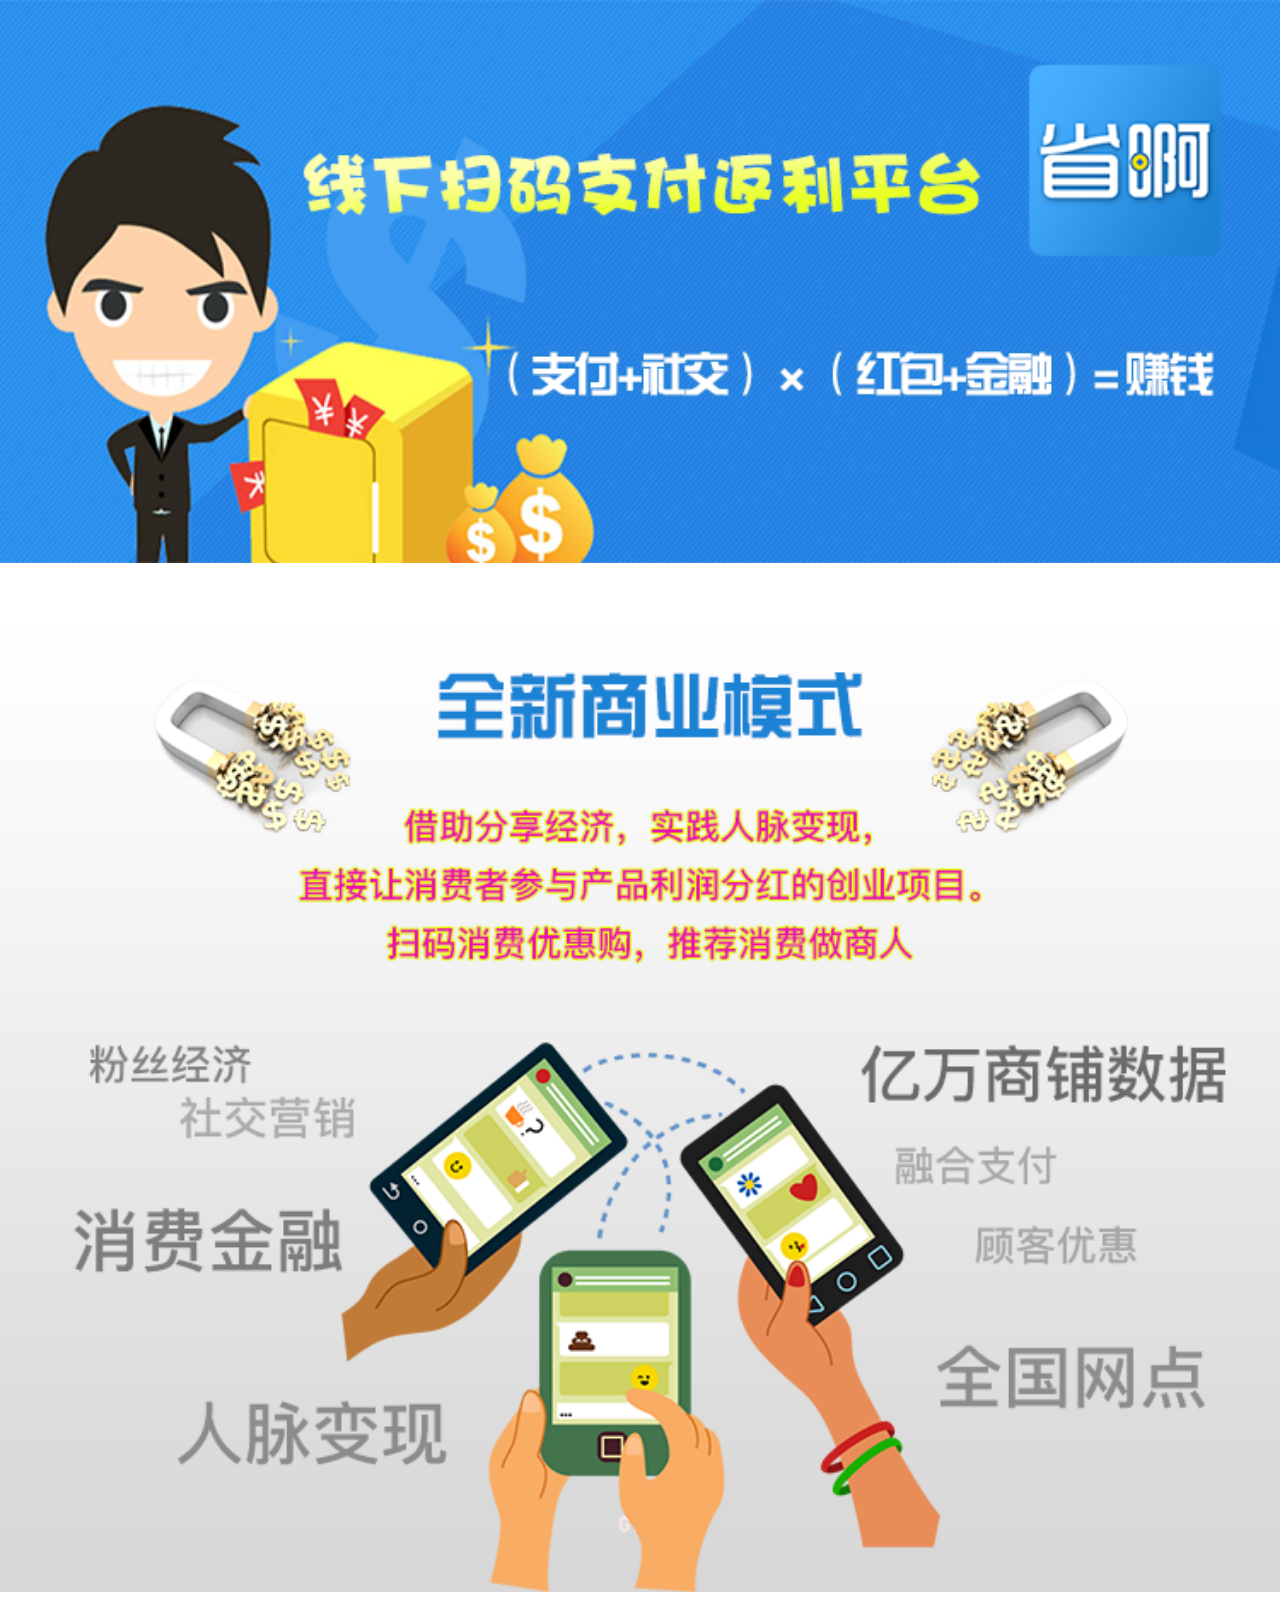
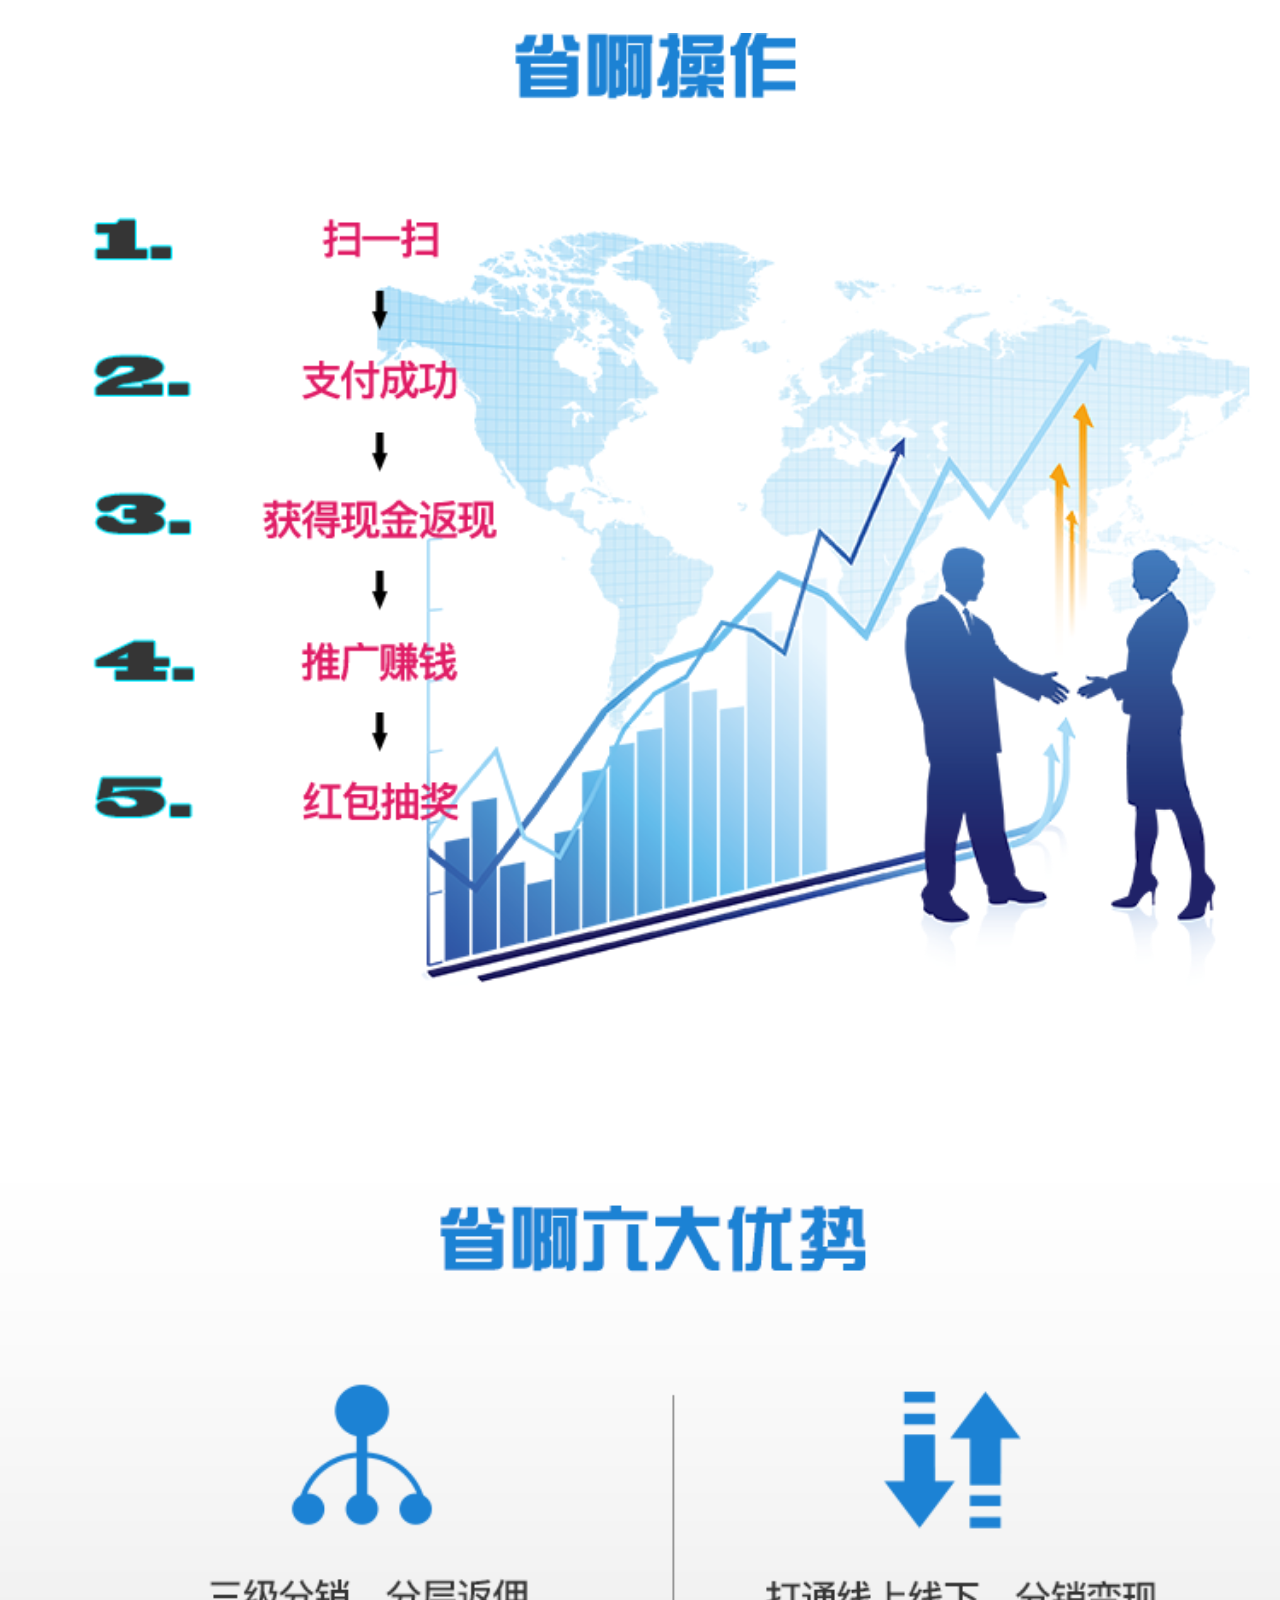
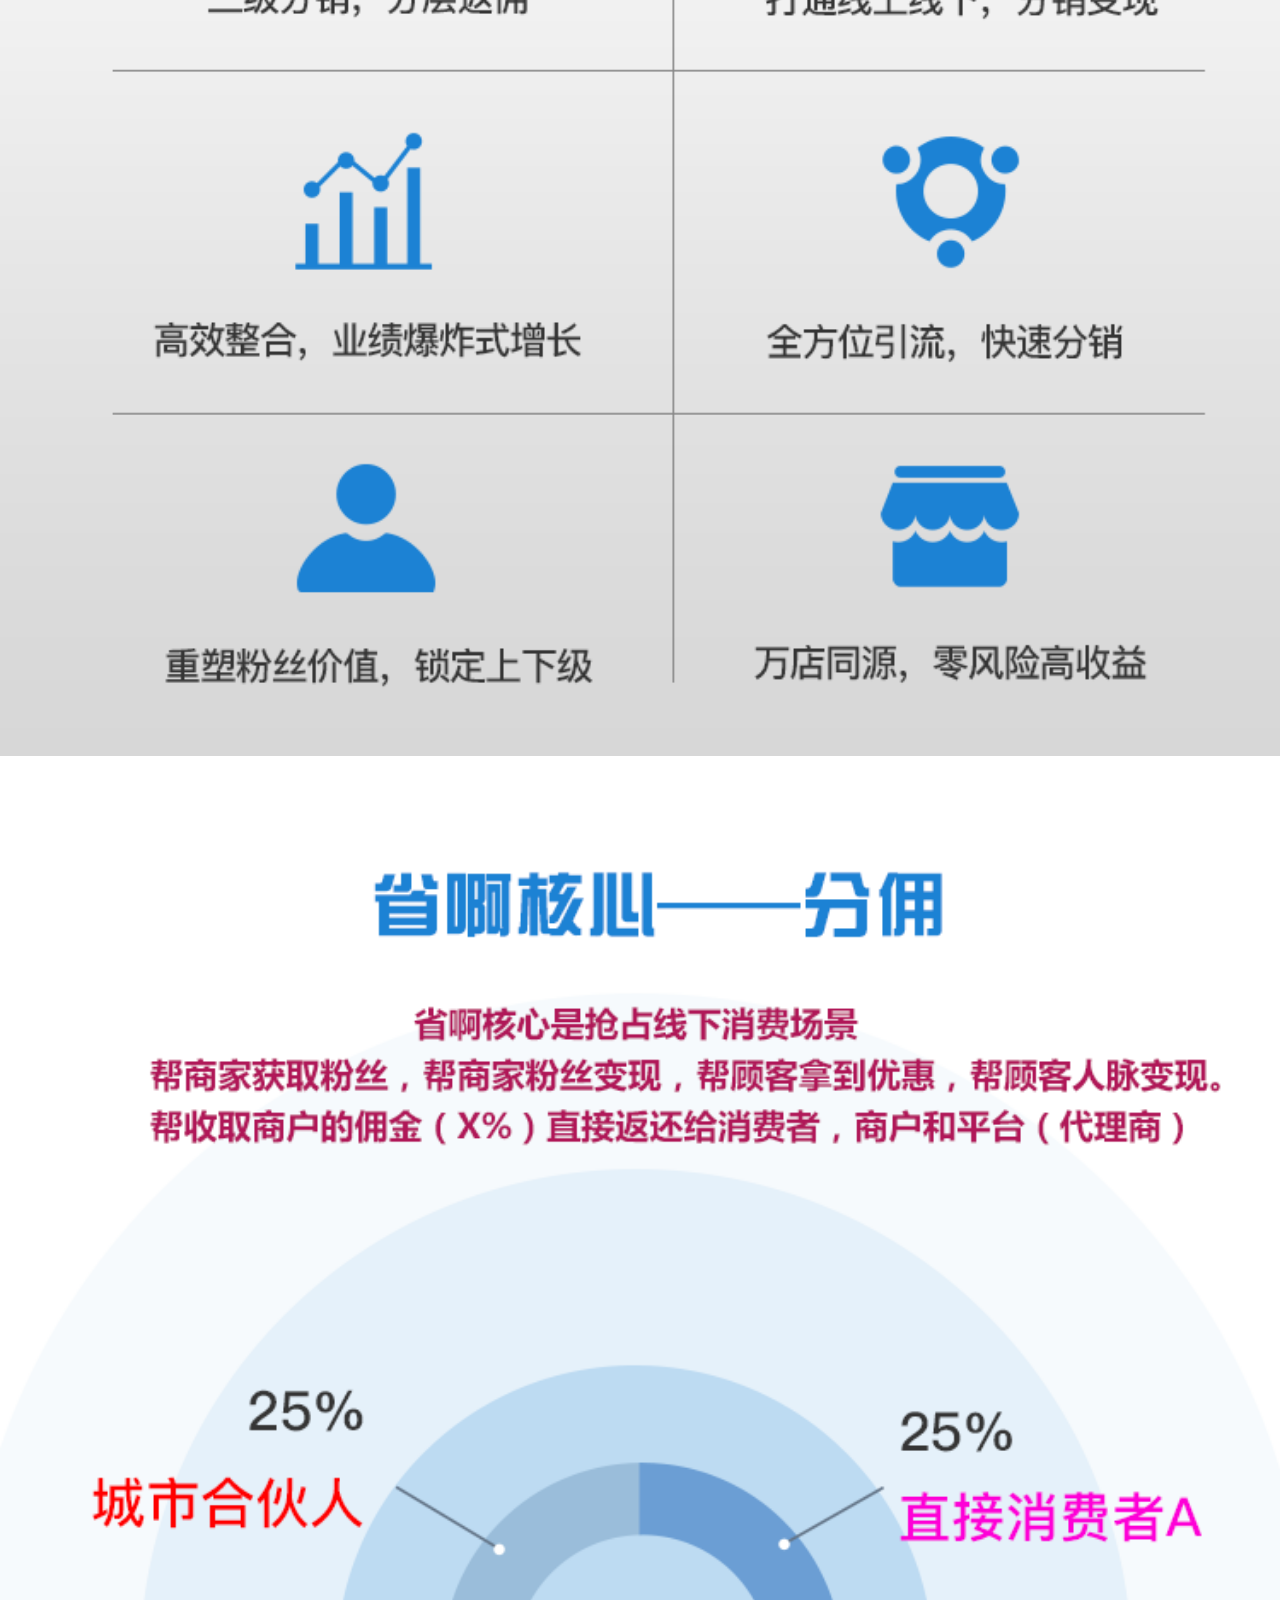
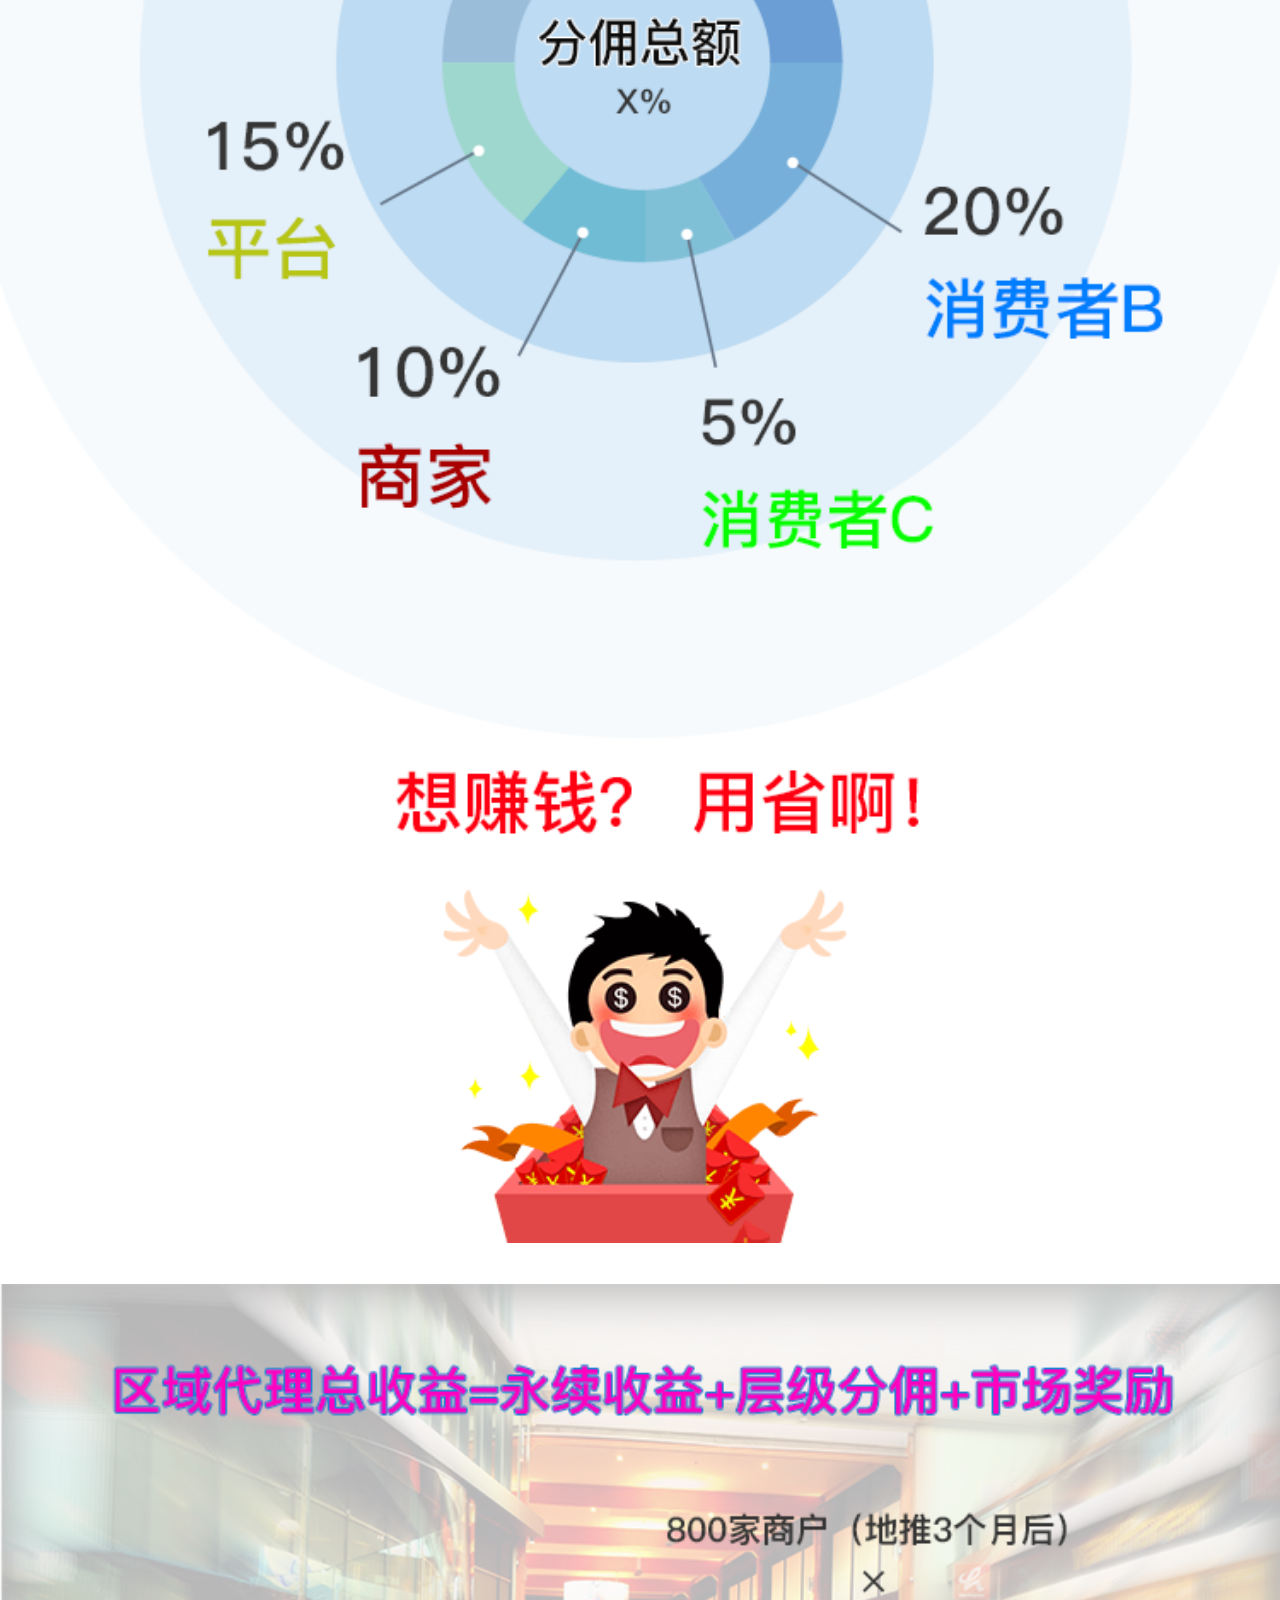
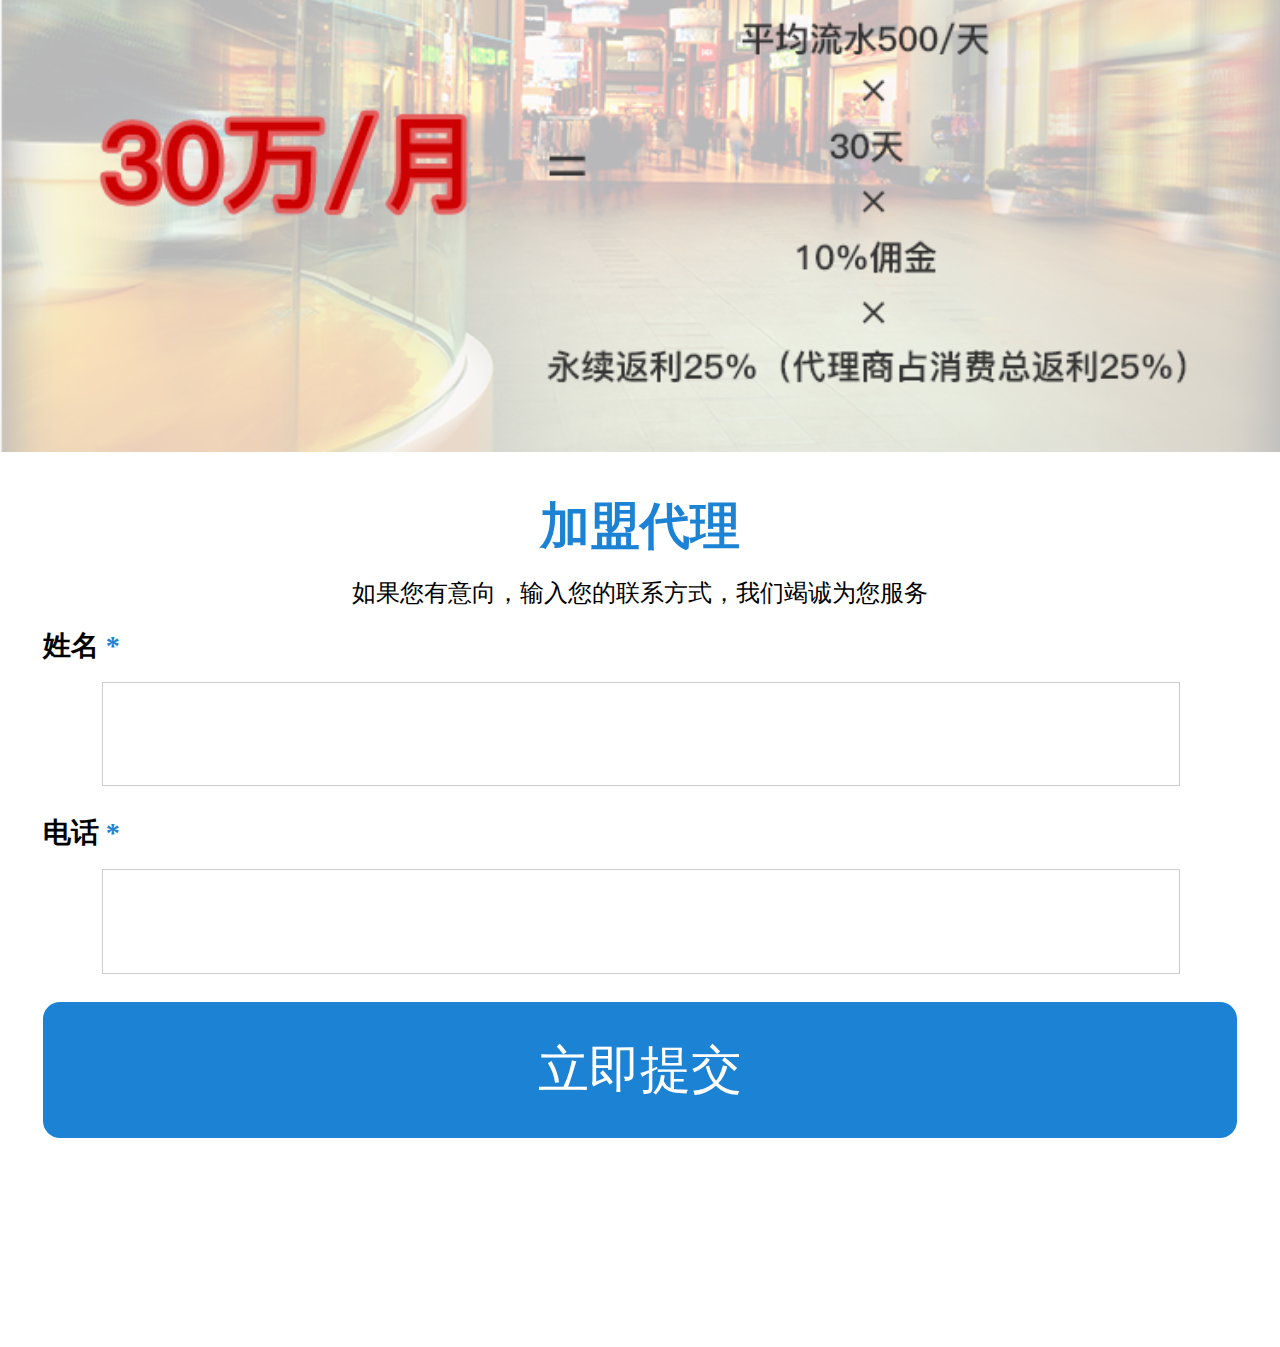
<file: bm/index.html>
<!DOCTYPE html>
<html>
	<head>
		<meta charset="UTF-8">
		<title>加盟省啊，别人消费，你赚钱！</title>
	</head>
	<link rel="stylesheet" href="index.css" />
	<script src="function.js"></script>
	<script src="jquery.min.js"></script>
	<script type="text/javascript">
    	$(function(){
		    var clienW=document.documentElement.clientWidth;
		    var originW=750;//设计尺寸
		    var bili=clienW/originW*100+"px";
		    document.querySelector("html").style.fontSize=bili;
		})
    </script>
    <style>
    	.bigbox{
    		height: auto;
    		width: 100%;
    	}
    	.imgbox{
    		height: auto;
    		width: 100%;
    	}
    	.imgbox img{
    		width: 100%;
    	}
    	.jia{
    		width: 100%;
		    height: 5rem;
		    /*background: pink;*/
    	}
    	.jia h1{
    		width: 100%;
		    color: #1c82d4;
		    text-align: center;
		    font-size: 50px;
    	}
    	.jia p{
		    width: 100%;
		    text-align: center;
		    font-size: 24px;
		    margin-top: 0.1rem;
    	}
    	.inputbox{
    		width: 7rem;
		    margin: 0 auto;
		    /*background: red;*/
		    height: 1rem;
		    margin-top: 0.1rem;
    	}
    	.inputbox h2{
    		font-size: 28px;
    	}
    	.inputbox h2 span{
    		color: #1C82D4;
    	}
    	.inputbox input{
    		float: left;
		    width: 90%;
		    height: 0.6rem;
		    border: 1px solid #ccc;
		    font-size: 25px;
		    margin: 0 auto;
		    margin-top: 0.1rem;
		    margin-left: 0.35rem;
    	}
    	input:focus{
    		outline: none;
    	}
    	.btnbox{
    		width: 7rem;
		    margin: 0 auto;
		    height: 0.8rem;
		    background: #1C82D4;
		    color: #fff;
		    text-align: center;
		    line-height: 0.8rem;
		    font-size: 0.3rem;
		    border-radius: 0.1rem;
		    margin-top: 0.1rem;
    	}
       p span{
	       	color: red;
		    margin-left: 0.1rem;
		    margin-right: 0.1rem;
       }
    </style>
	<body>
		<div class="bigbox">
			<div class="imgbox">
				<img src="1.png" alt="" />
			</div>
			<div class="imgbox">
				<img src="2.png" alt="" />
			</div>
			<div class="imgbox">
				<img src="3.png" alt="" />
			</div>
			<div class="imgbox">
				<img src="4.png" alt="" />
			</div>
			<div class="imgbox">
				<img src="5.png" alt="" />
			</div>
			<div class="jia">
				<h1>加盟代理</h1>
				<p>如果您有意向，输入您的联系方式，我们竭诚为您服务</p>
				<div class="inputbox">
					<h2>姓名 <span>*</span></h2>
					<input id="realname" type="text" value=""/>
				</div>
				<div class="inputbox">
					<h2>电话 <span>*</span></h2>
					<input id="mobile" type="text" value=""/>
				</div>
				<div class="btnbox">立即提交</div>
				<!--<p>————————目前已有<span id="bmnums"></span>人报名——————————</p>-->
			</div>
		</div>
	</body>
</html>
<script>
	$(document).ready(function(){
	  $(".btnbox").click(function(){
	  	var realname = $("#realname").val();
		var mobile = $("#mobile").val();
	    $.ajax({
	        type:"post",
	        url:"http://api.51shenga.com/api/common/baoMing",
	        data:{
	        	realname:realname,
	        	mobile:mobile
	        },
	        dataType:"text",
	        success:function(data){
	            alert("报名成功，工作人员稍后主动了联系您！祝您生活愉快！");
	        },
	    });
	  });
	   
    $.post("http://api.51shenga.com/api/common/getAllBaoMingInfos",{},function(resp){
    	$("#bmnums").text(resp.object.totalElements);
    });
	  
	});
	  
</script>
</file>
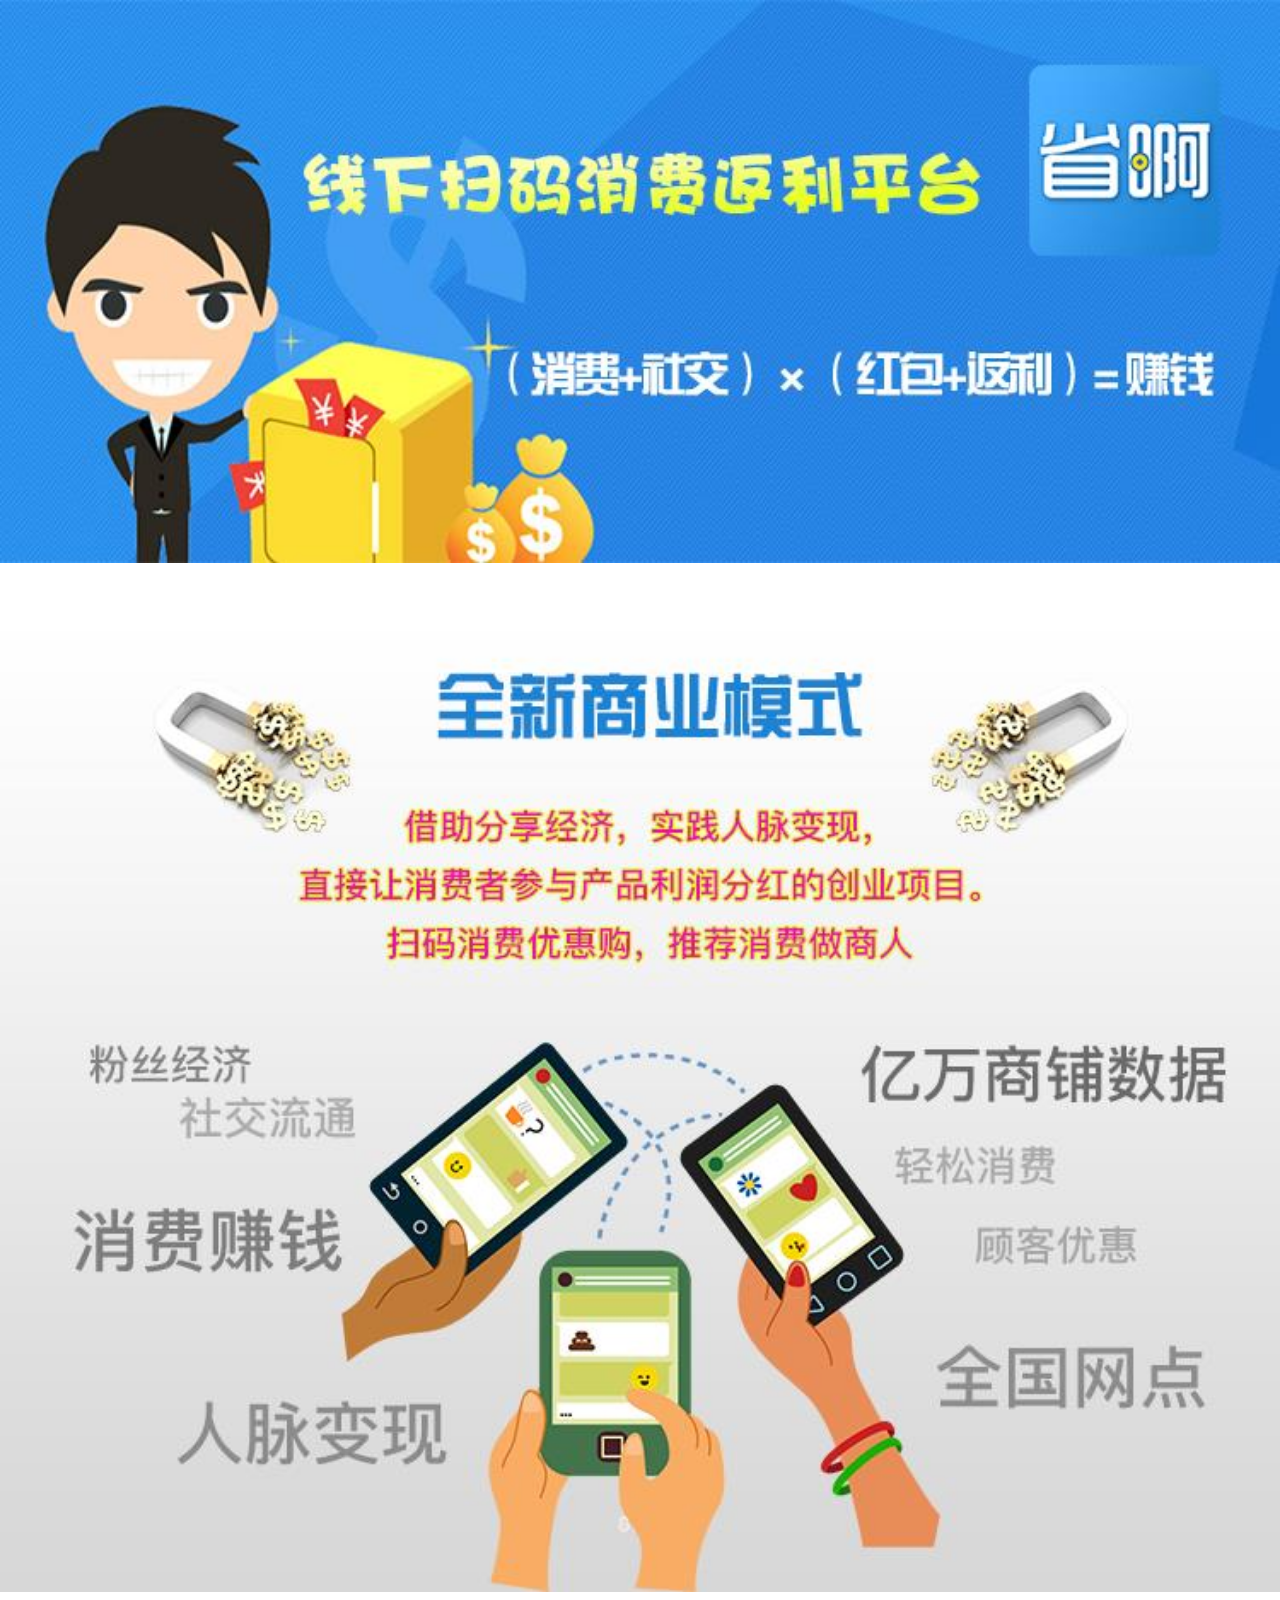
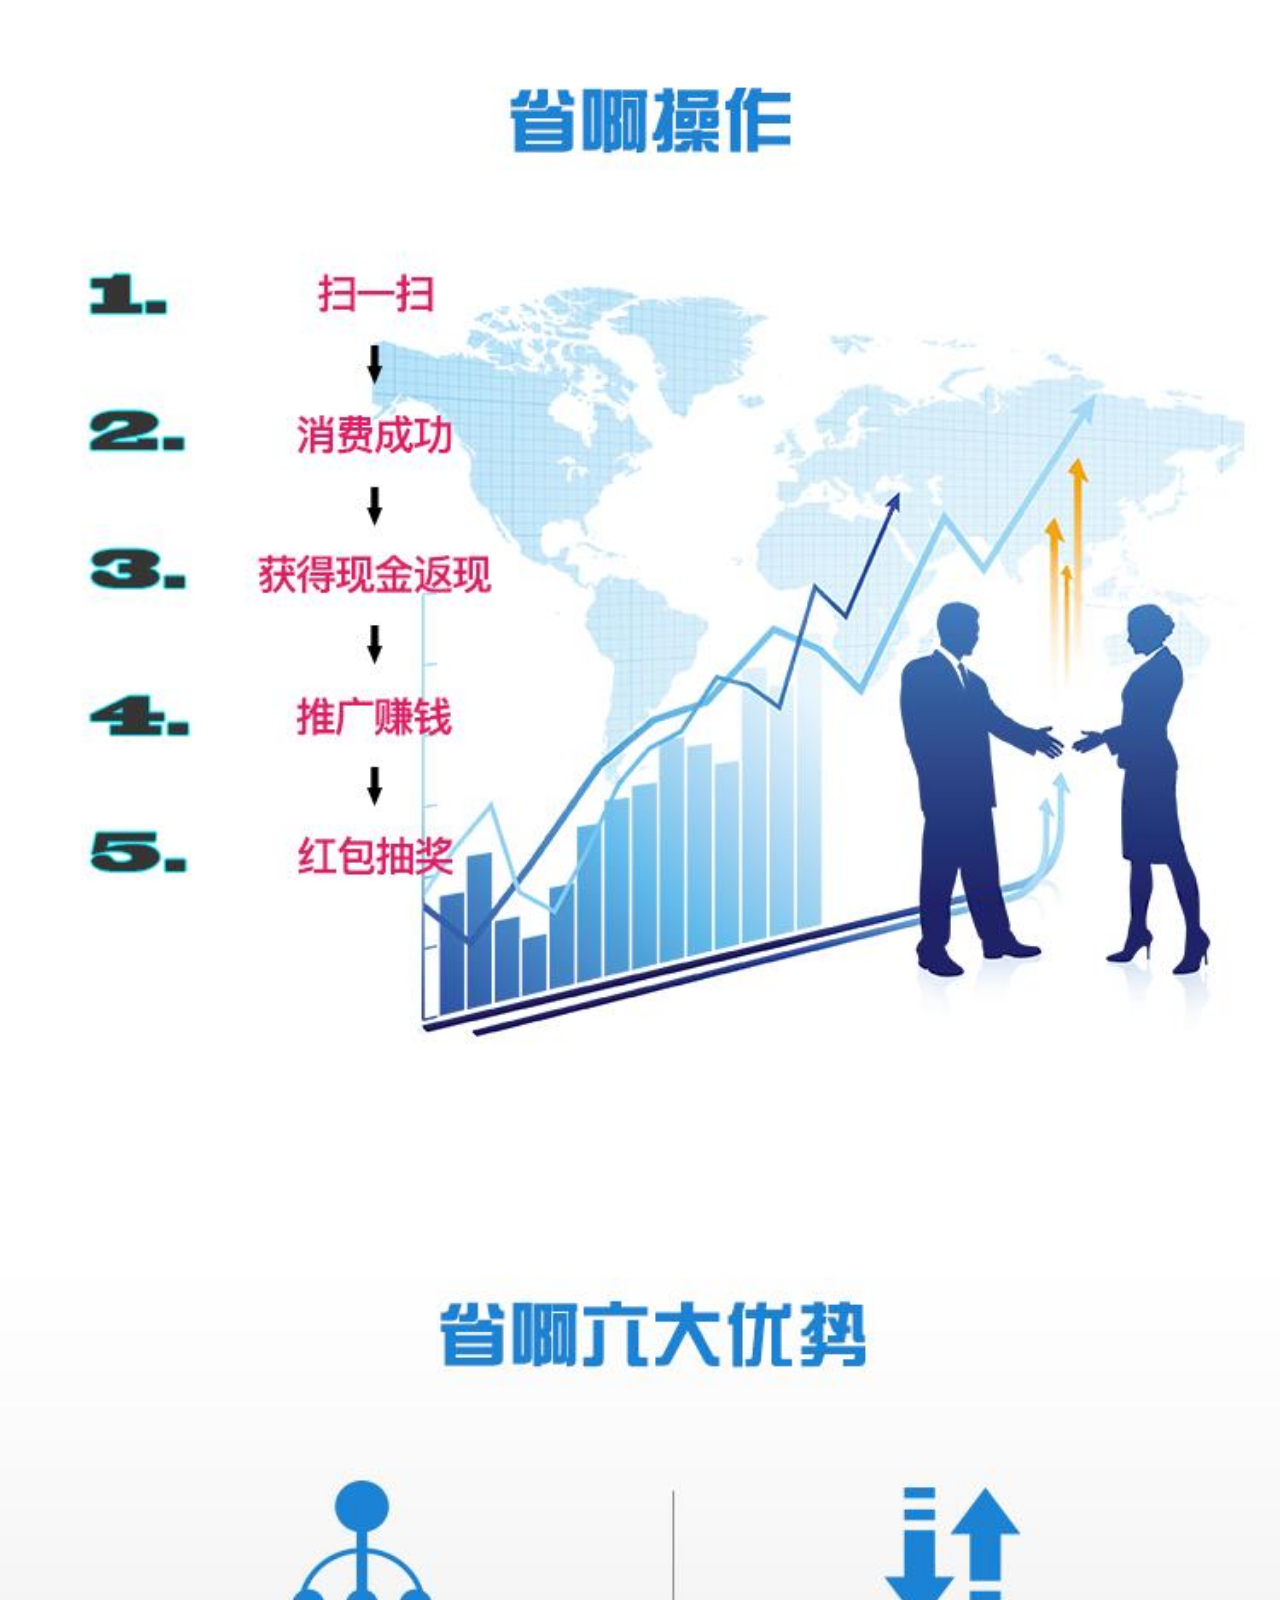
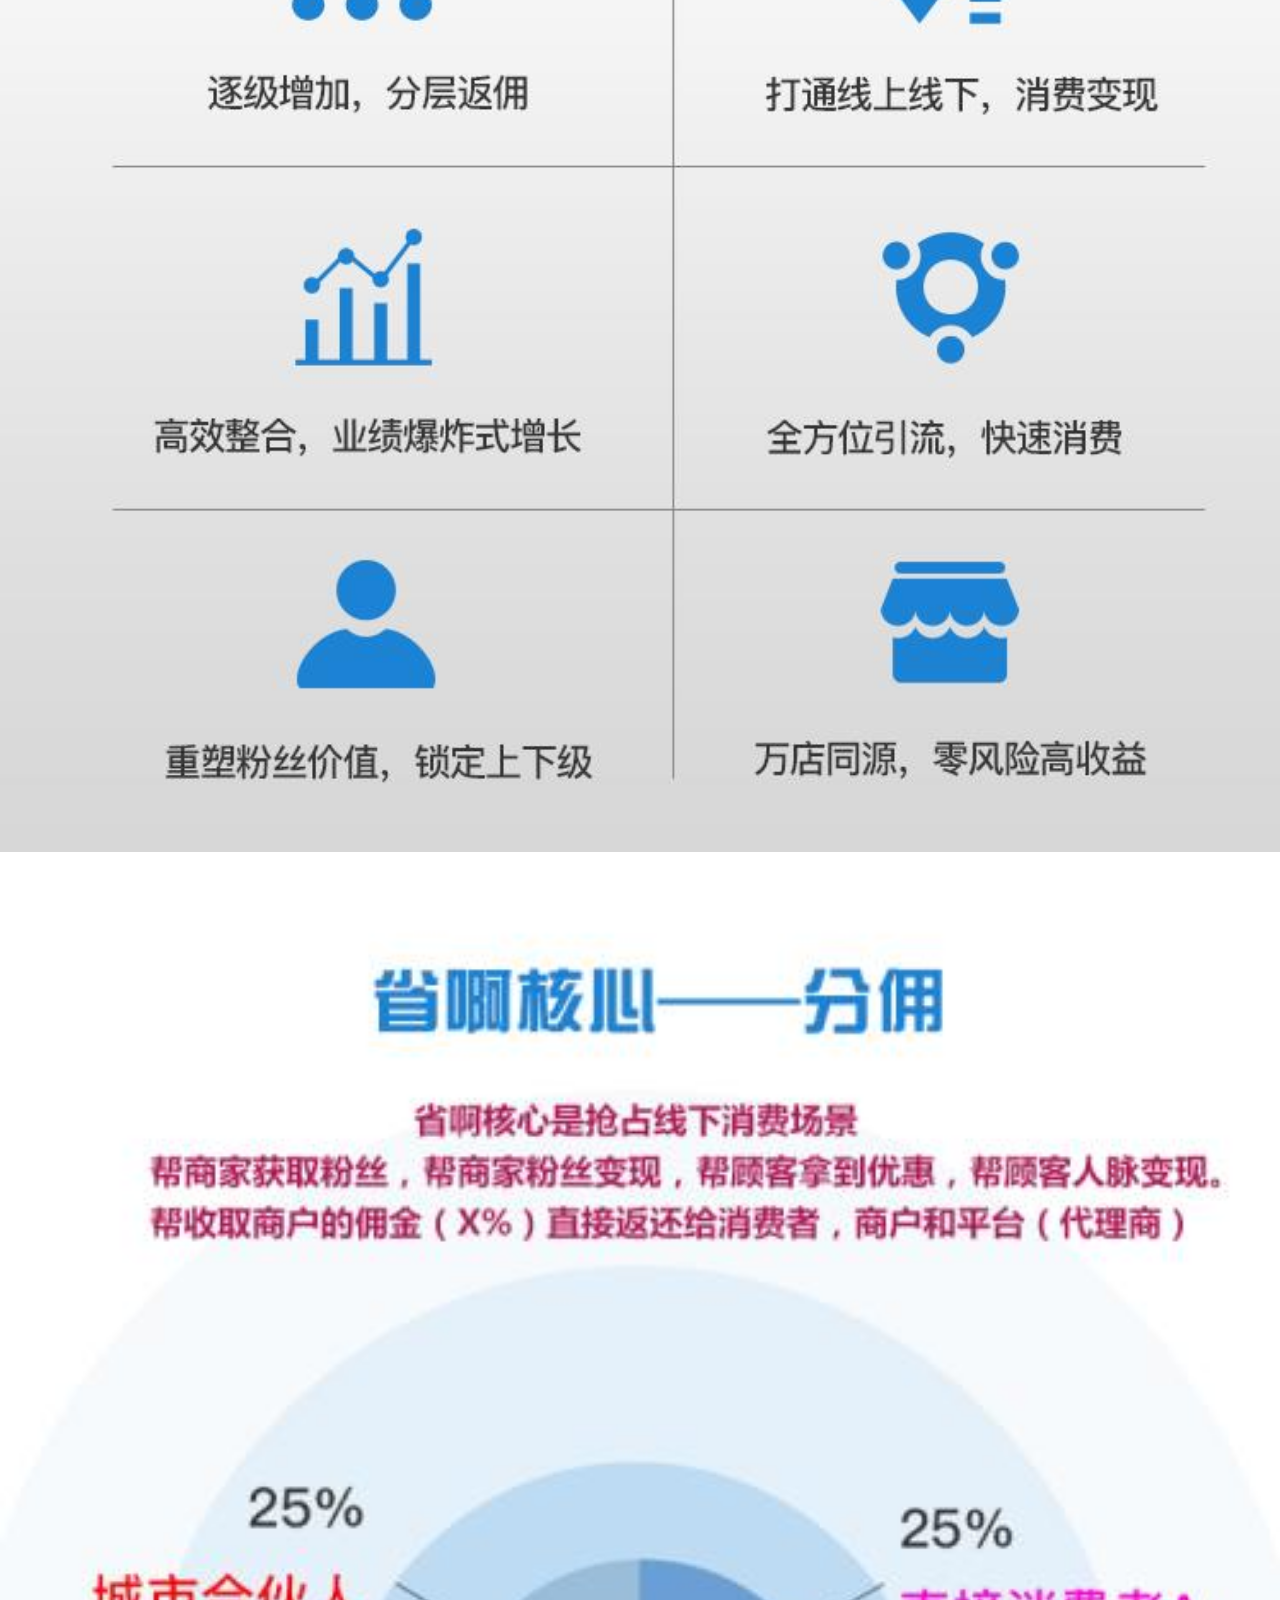
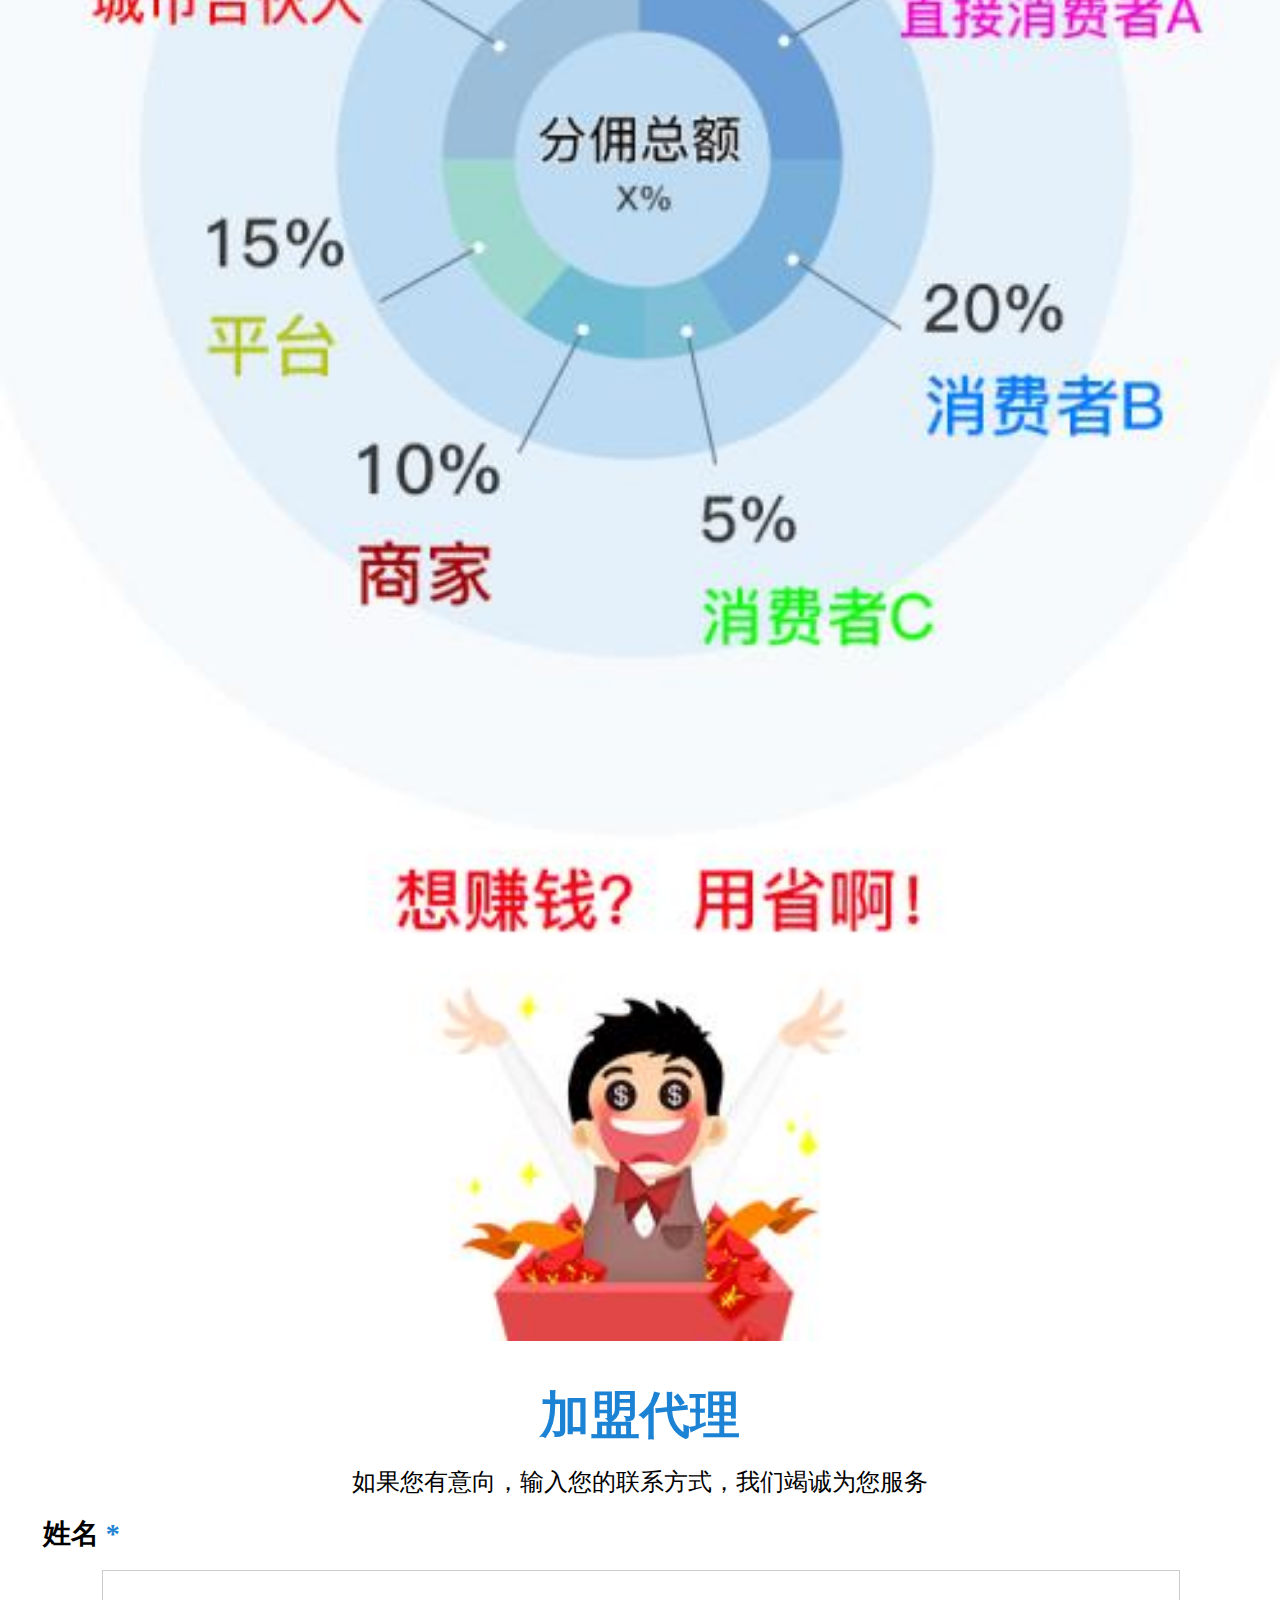
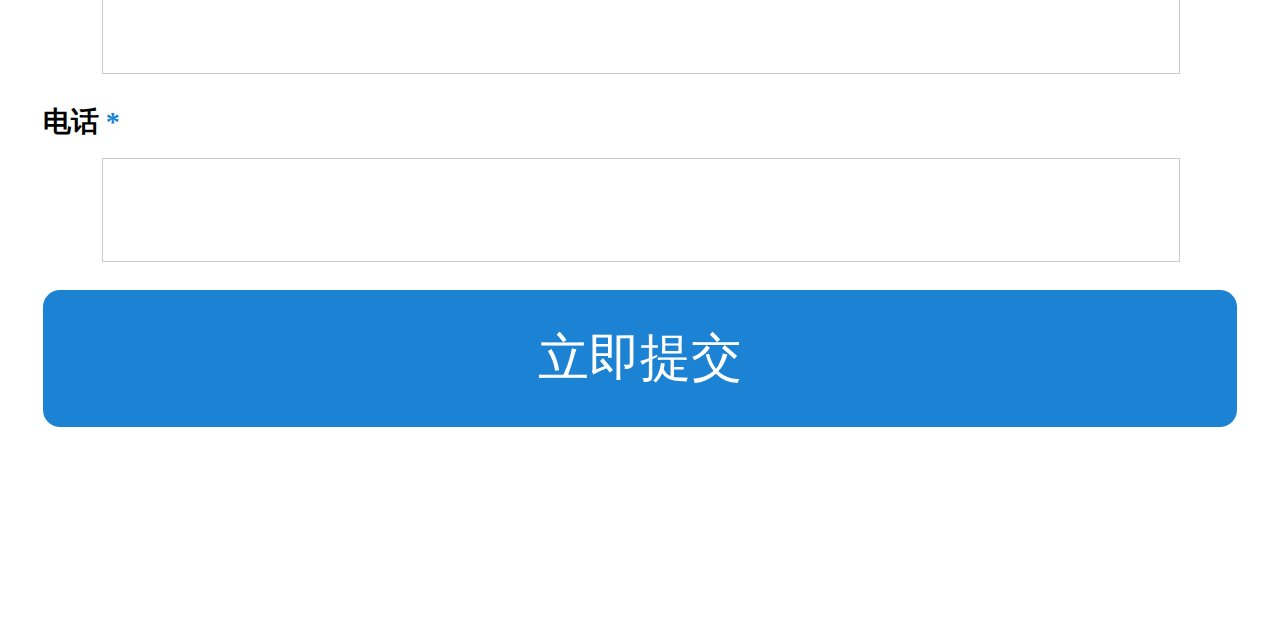
<file: bm2/index.html>
<!DOCTYPE html>
<html>
	<head>
		<meta charset="UTF-8">
		<title>加盟省啊，别人消费，你赚钱!</title>
	</head>
	<link rel="stylesheet" href="index.css" />
	<script src="function.js"></script>
	<script src="jquery.min.js"></script>
	<script type="text/javascript">
    	$(function(){
		    var clienW=document.documentElement.clientWidth;
		    var originW=750;//设计尺寸
		    var bili=clienW/originW*100+"px";
		    document.querySelector("html").style.fontSize=bili;
		})
    </script>
    <style>
    	.bigbox{
    		height: auto;
    		width: 100%;
    	}
    	.imgbox{
    		height: auto;
    		width: 100%;
    	}
    	.imgbox img{
    		width: 100%;
    	}
    	.jia{
    		width: 100%;
		    height: 5rem;
		    /*background: pink;*/
    	}
    	.jia h1{
    		width: 100%;
		    color: #1c82d4;
		    text-align: center;
		    font-size: 50px;
    	}
    	.jia p{
		    width: 100%;
		    text-align: center;
		    font-size: 24px;
		    margin-top: 0.1rem;
    	}
    	.inputbox{
    		width: 7rem;
		    margin: 0 auto;
		    /*background: red;*/
		    height: 1rem;
		    margin-top: 0.1rem;
    	}
    	.inputbox h2{
    		font-size: 28px;
    	}
    	.inputbox h2 span{
    		color: #1C82D4;
    	}
    	.inputbox input{
    		float: left;
		    width: 90%;
		    height: 0.6rem;
		    border: 1px solid #ccc;
		    font-size: 25px;
		    margin: 0 auto;
		    margin-top: 0.1rem;
		    margin-left: 0.35rem;
    	}
    	input:focus{
    		outline: none;
    	}
    	.btnbox{
    		width: 7rem;
		    margin: 0 auto;
		    height: 0.8rem;
		    background: #1C82D4;
		    color: #fff;
		    text-align: center;
		    line-height: 0.8rem;
		    font-size: 0.3rem;
		    border-radius: 0.1rem;
		    margin-top: 0.1rem;
    	}
       p span{
	       	color: red;
		    margin-left: 0.1rem;
		    margin-right: 0.1rem;
       }
    </style>
	<body>
		<div class="bigbox">
			<div class="imgbox">
				<img src="1.jpg" alt="" />
			</div>
			<div class="imgbox">
				<img src="2.jpg" alt="" />
			</div>
			<div class="imgbox">
				<img src="3.jpg" alt="" />
			</div>
			<div class="imgbox">
				<img src="4.jpg" alt="" />
			</div>
			<div class="imgbox">
				<img src="5.jpg" alt="" />
			</div>
			<div class="jia">
				<h1>加盟代理</h1>
				<p>如果您有意向，输入您的联系方式，我们竭诚为您服务</p>
				<div class="inputbox">
					<h2>姓名 <span>*</span></h2>
					<input id="realname" type="text" value=""/>
				</div>
				<div class="inputbox">
					<h2>电话 <span>*</span></h2>
					<input id="mobile" type="text" value=""/>
				</div>
				<div class="btnbox">立即提交</div>
				<!--<p>————————目前已有<span id="bmnums"></span>人报名——————————</p>-->
			</div>
		</div>
	</body>
</html>
<script>
	$(document).ready(function(){
	  $(".btnbox").click(function(){
	  	var realname = $("#realname").val();
		var mobile = $("#mobile").val();
	    $.ajax({
	        type:"post",
	        url:"http://api.51shenga.com/api/common/baoMing",
	        data:{
	        	realname:realname,
	        	mobile:mobile,
	        	qudao:2,
	        },
	        dataType:"text",
	        success:function(data){
	            alert("报名成功，工作人员稍后主动了联系您！祝您生活愉快！");
	        },
	    });
	  });
	   
    $.post("http://api.51shenga.com/api/common/getAllBaoMingInfos",{},function(resp){
    	$("#bmnums").text(resp.object.totalElements);
    });
	  
	});
	  
</script>
</file>
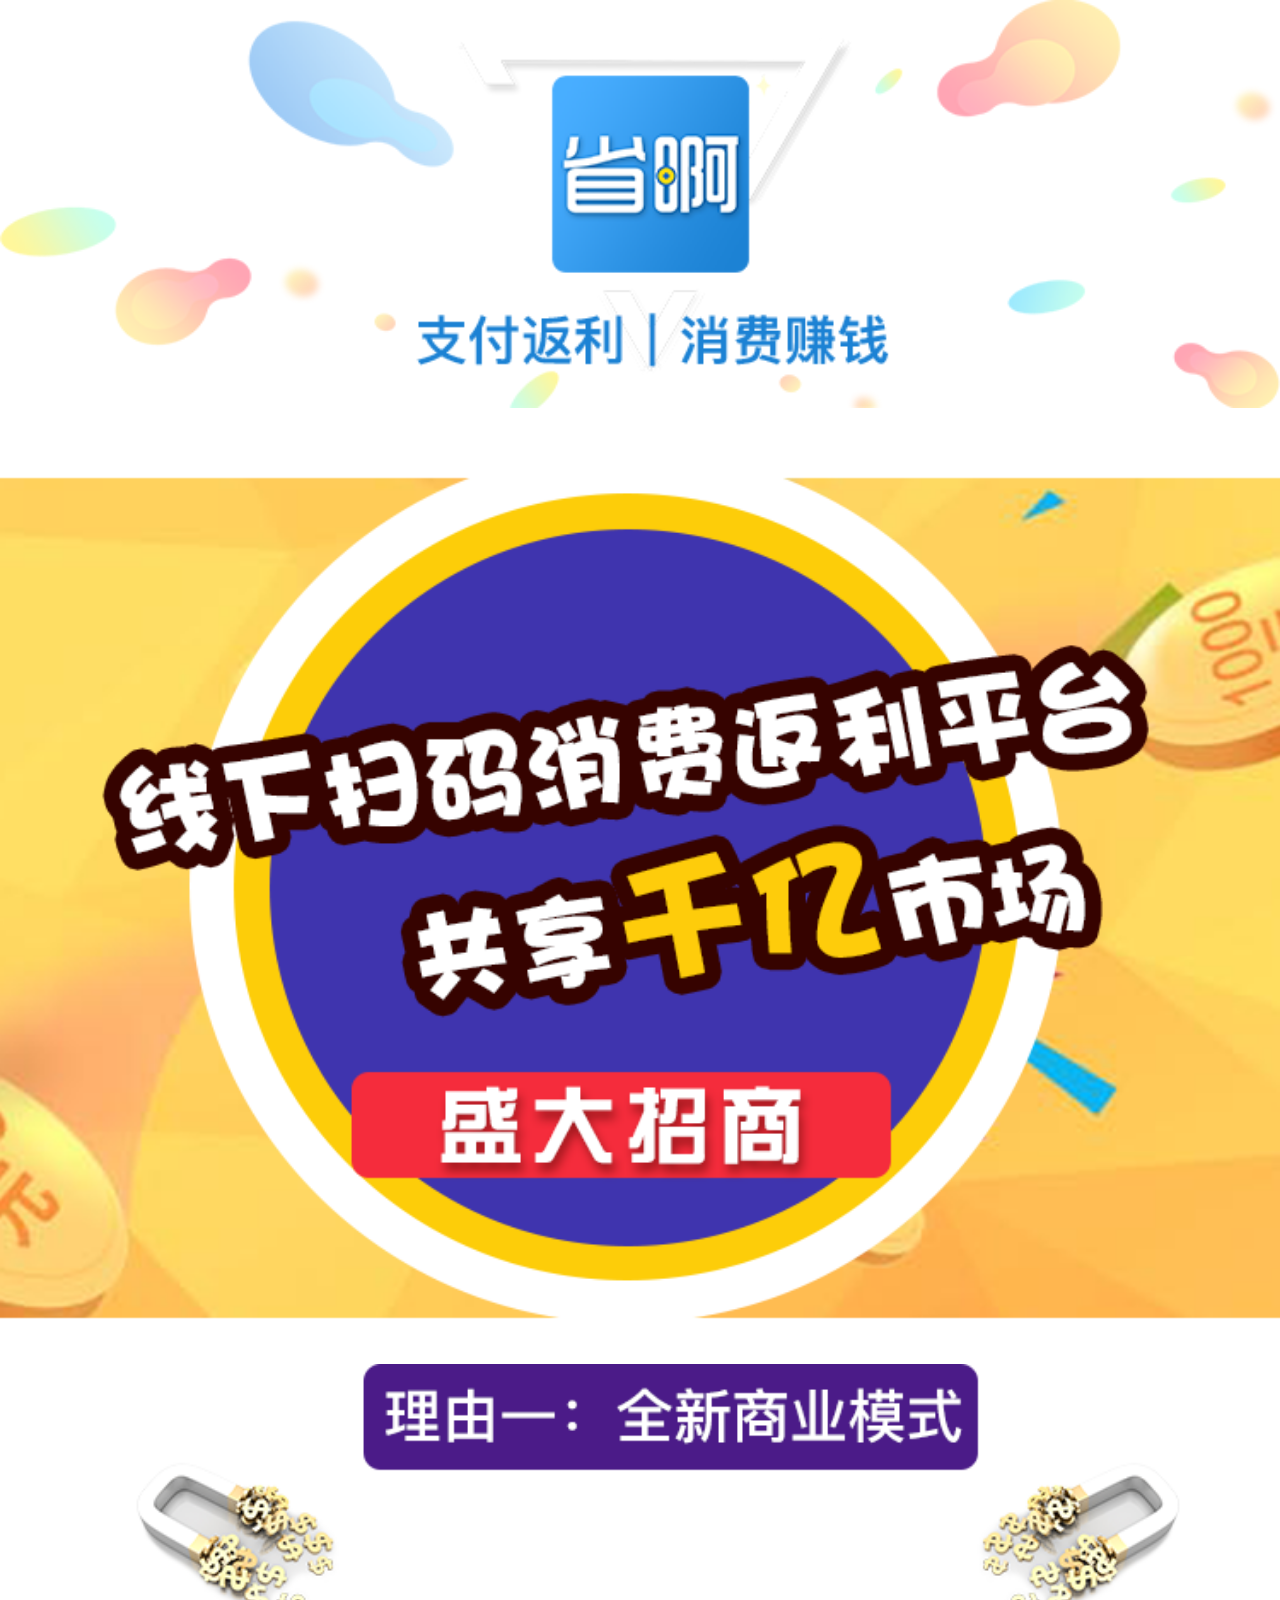
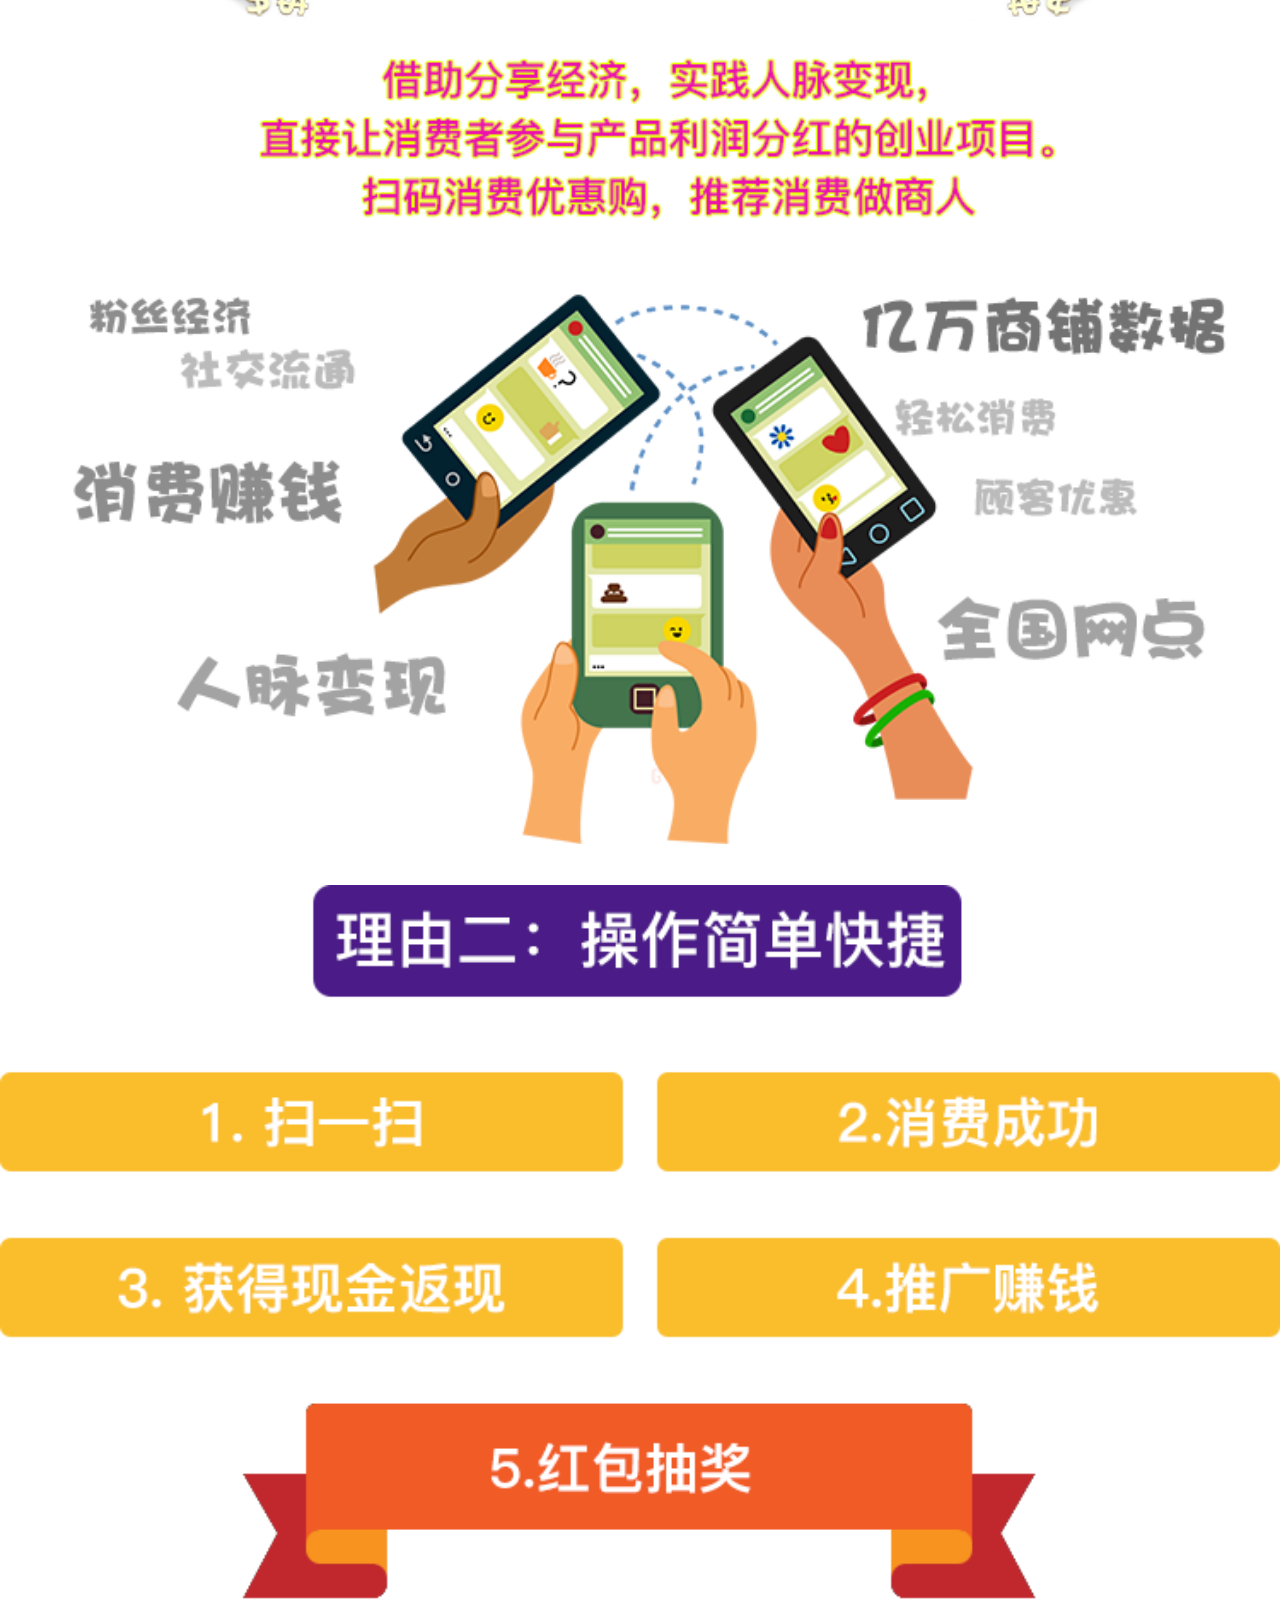
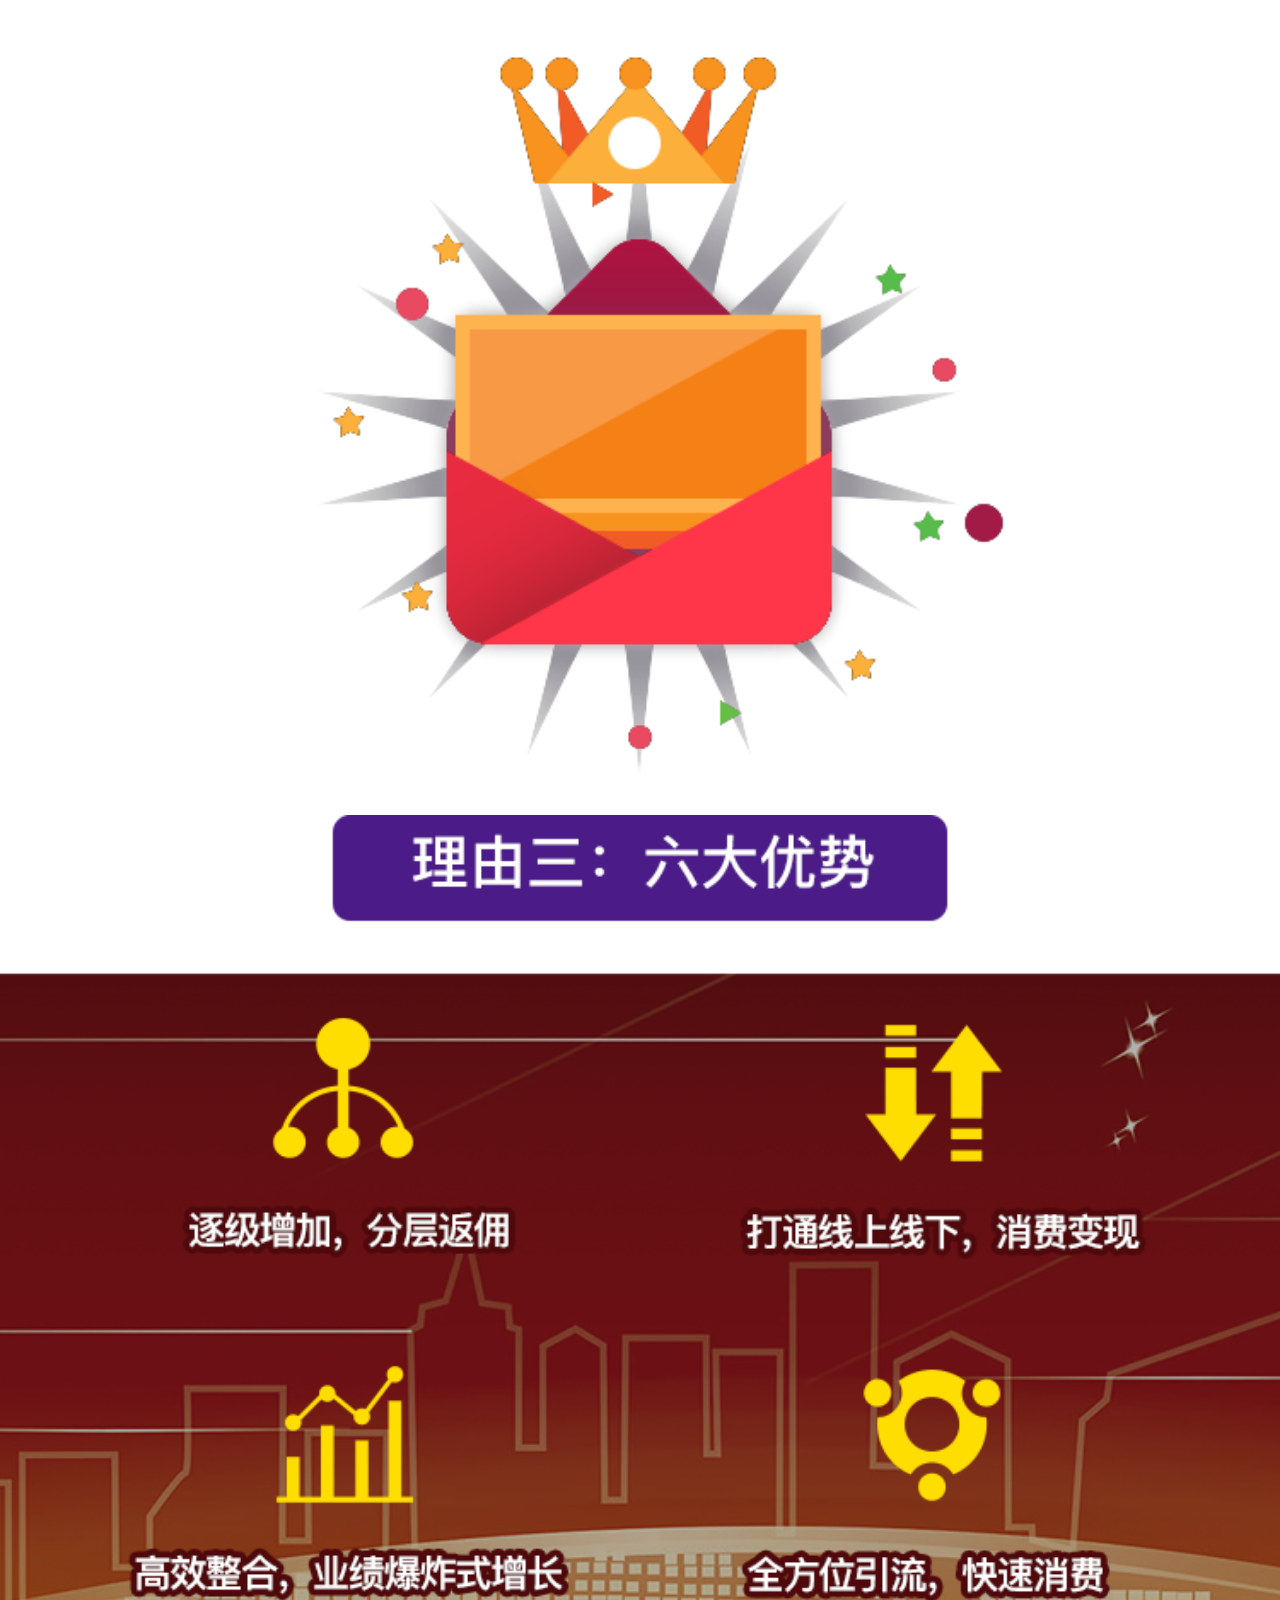
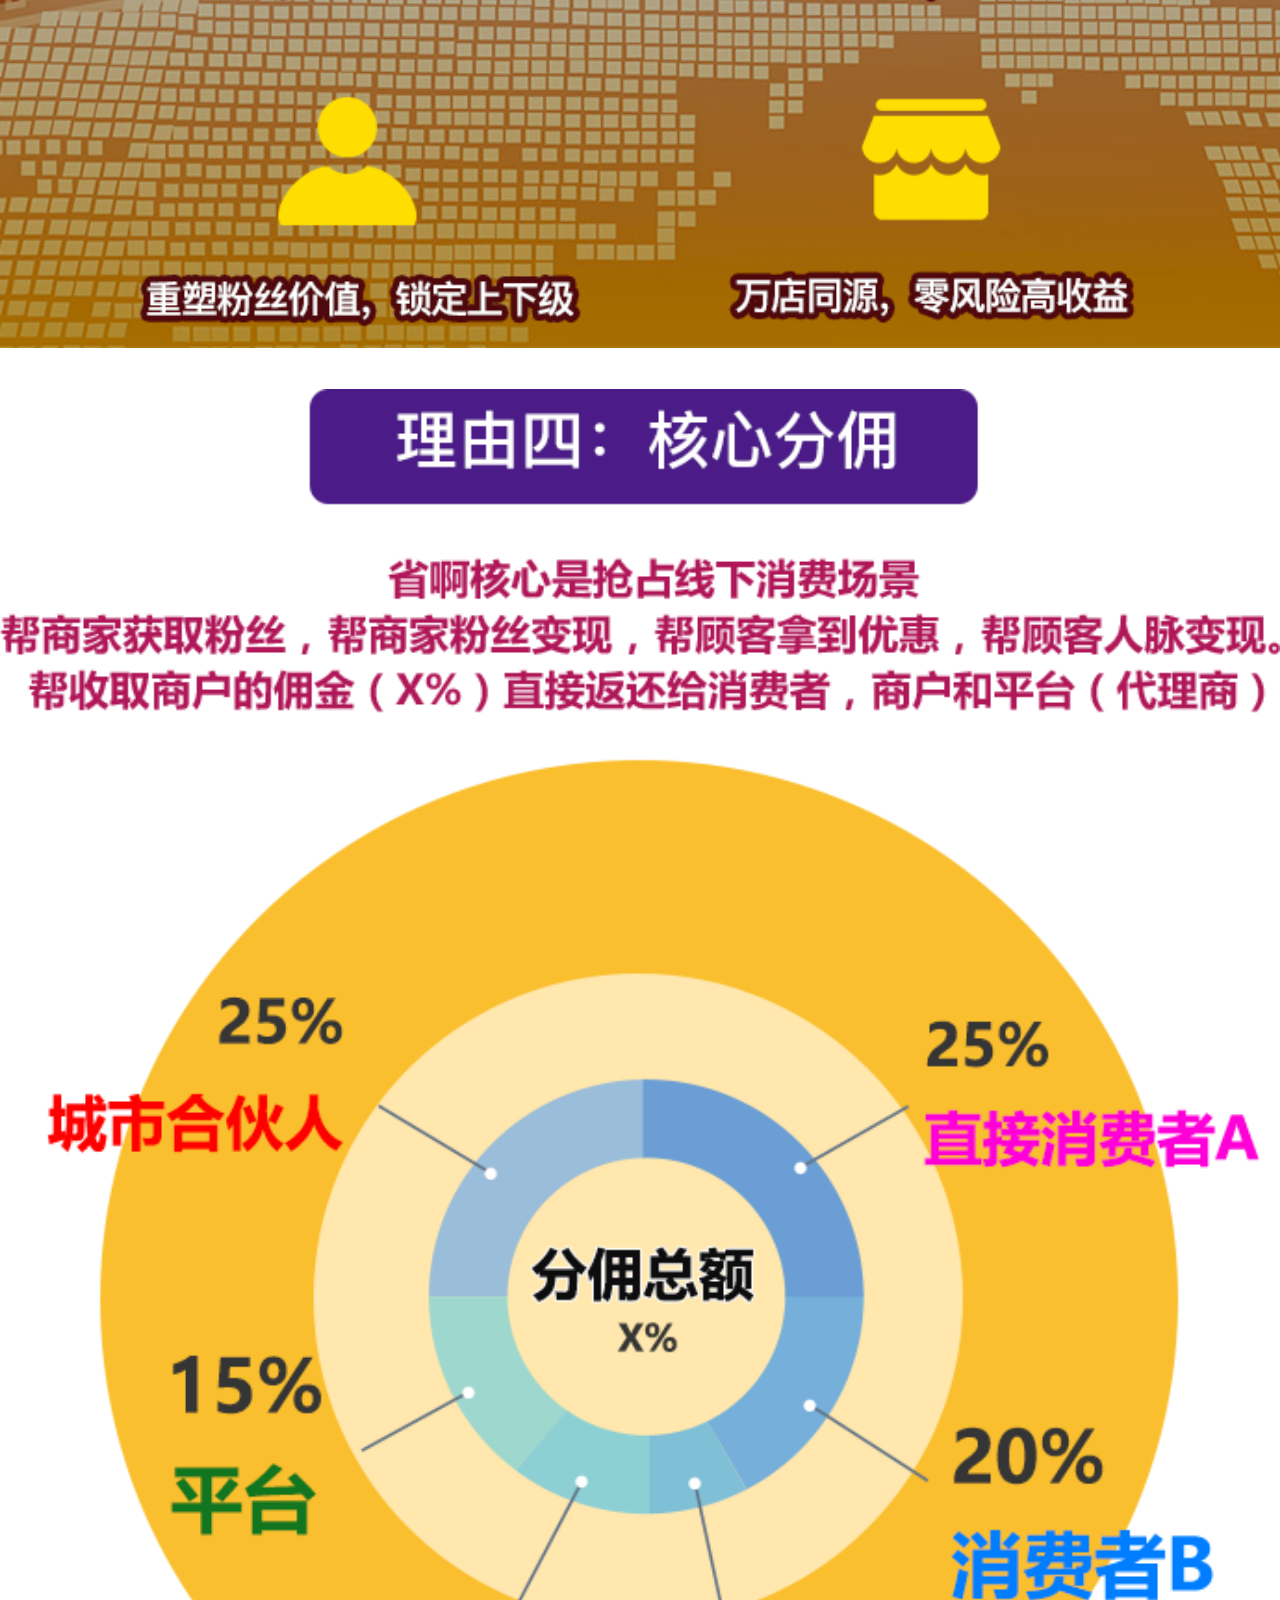
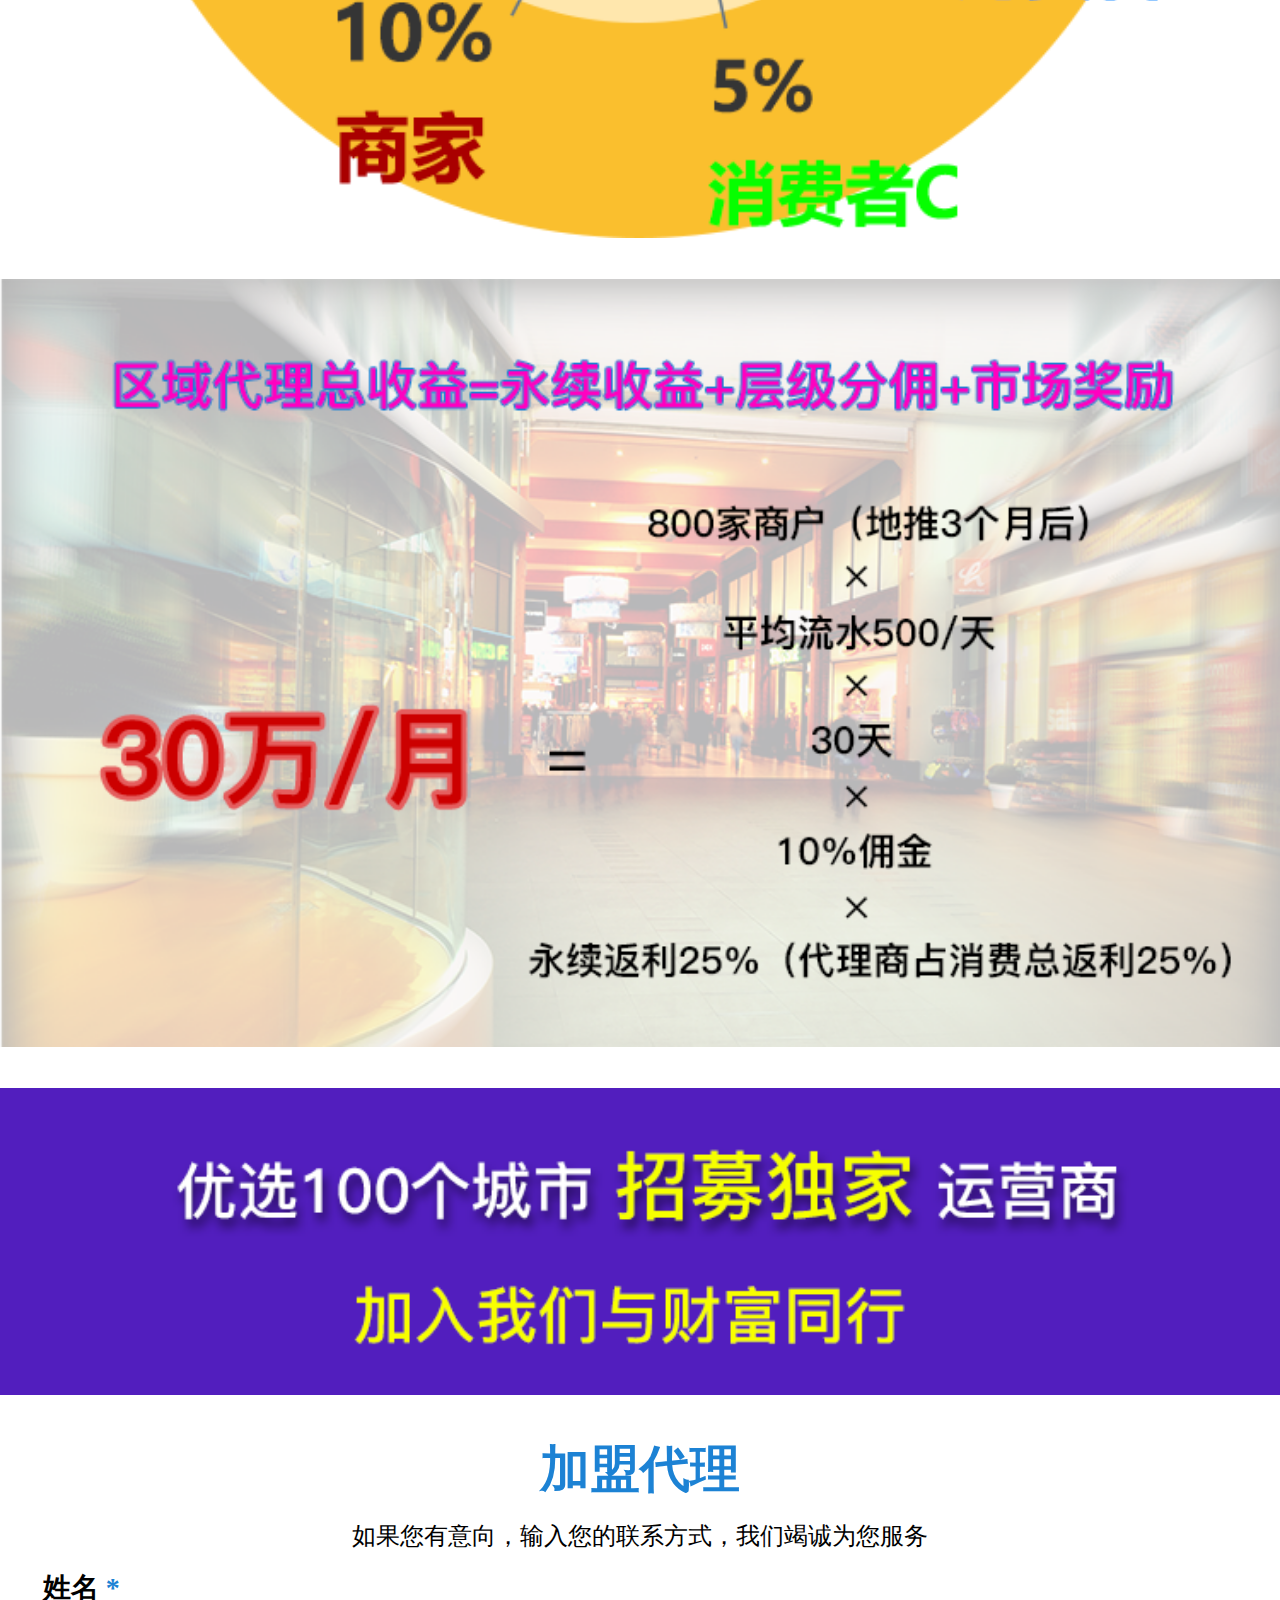
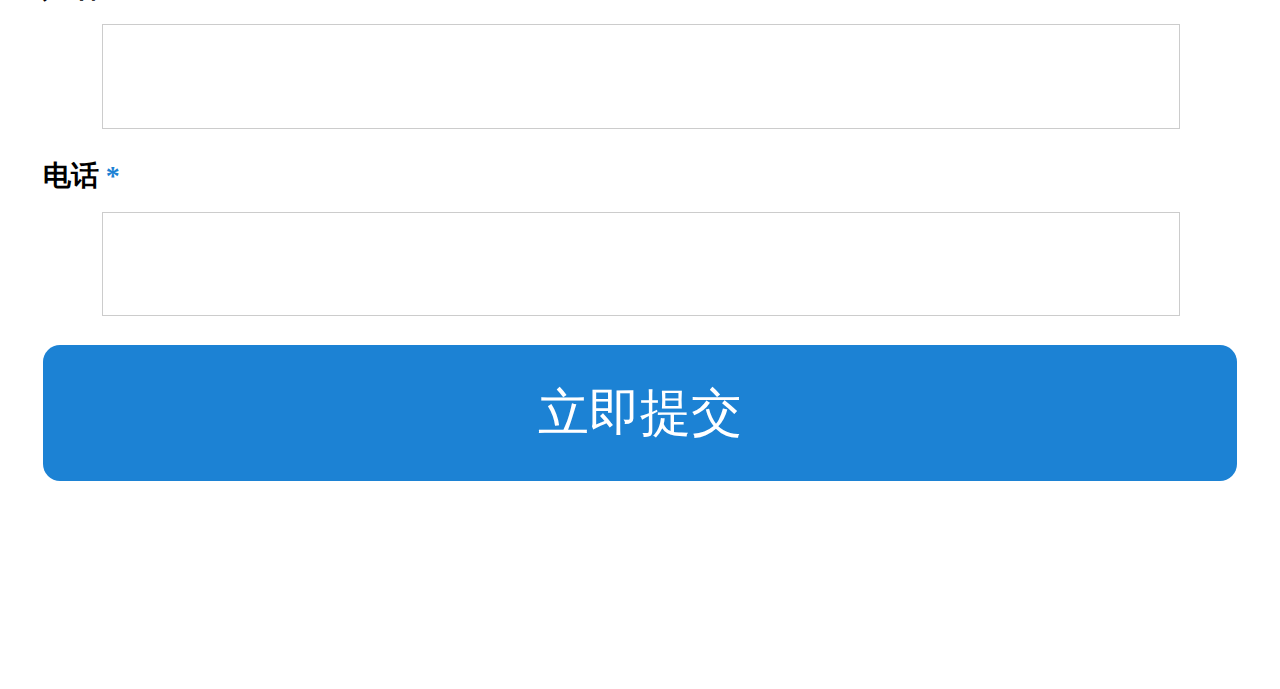
<file: bm3/index.html>
<!DOCTYPE html>
<html>
	<head>
		<meta charset="UTF-8">
		<title>加盟省啊，别人消费，你赚钱！</title>
	</head>
	<link rel="stylesheet" href="index.css" />
	<script src="function.js"></script>
	<script src="jquery.min.js"></script>
	<script type="text/javascript">
    	$(function(){
		    var clienW=document.documentElement.clientWidth;
		    var originW=750;//设计尺寸
		    var bili=clienW/originW*100+"px";
		    document.querySelector("html").style.fontSize=bili;
		})
    </script>
    <style>
    	.bigbox{
    		height: auto;
    		width: 100%;
    	}
    	.imgbox{
    		height: auto;
    		width: 100%;
    	}
    	.imgbox img{
    		width: 100%;
    	}
    	.jia{
    		width: 100%;
		    height: 5rem;
		    /*background: pink;*/
    	}
    	.jia h1{
    		width: 100%;
		    color: #1c82d4;
		    text-align: center;
		    font-size: 50px;
    	}
    	.jia p{
		    width: 100%;
		    text-align: center;
		    font-size: 24px;
		    margin-top: 0.1rem;
    	}
    	.inputbox{
    		width: 7rem;
		    margin: 0 auto;
		    /*background: red;*/
		    height: 1rem;
		    margin-top: 0.1rem;
    	}
    	.inputbox h2{
    		font-size: 28px;
    	}
    	.inputbox h2 span{
    		color: #1C82D4;
    	}
    	.inputbox input{
    		float: left;
		    width: 90%;
		    height: 0.6rem;
		    border: 1px solid #ccc;
		    font-size: 25px;
		    margin: 0 auto;
		    margin-top: 0.1rem;
		    margin-left: 0.35rem;
    	}
    	input:focus{
    		outline: none;
    	}
    	.btnbox{
    		width: 7rem;
		    margin: 0 auto;
		    height: 0.8rem;
		    background: #1C82D4;
		    color: #fff;
		    text-align: center;
		    line-height: 0.8rem;
		    font-size: 0.3rem;
		    border-radius: 0.1rem;
		    margin-top: 0.1rem;
    	}
       p span{
	       	color: red;
		    margin-left: 0.1rem;
		    margin-right: 0.1rem;
       }
    </style>
	<body>
		<div class="bigbox">
			<div class="imgbox">
				<img src="1.png" alt="" />
			</div>
			<div class="imgbox">
				<img src="2.png" alt="" />
			</div>
			<div class="imgbox">
				<img src="3.png" alt="" />
			</div>
			<div class="imgbox">
				<img src="4.png" alt="" />
			</div>
			<div class="imgbox">
				<img src="5.png" alt="" />
			</div>
			<div class="imgbox">
				<img src="6.png" alt="" />
			</div>
			<div class="imgbox">
				<img src="7.png" alt="" />
			</div>
			<div class="imgbox">
				<img src="8.png" alt="" />
			</div>
			<div class="jia">
				<h1>加盟代理</h1>
				<p>如果您有意向，输入您的联系方式，我们竭诚为您服务</p>
				<div class="inputbox">
					<h2>姓名 <span>*</span></h2>
					<input id="realname" type="text" value=""/>
				</div>
				<div class="inputbox">
					<h2>电话 <span>*</span></h2>
					<input id="mobile" type="text" value=""/>
				</div>
				<div class="btnbox">立即提交</div>
				<!--<p>————————目前已有<span id="bmnums"></span>人报名——————————</p>-->
			</div>
		</div>
	</body>
</html>
<script>
	$(document).ready(function(){
	  $(".btnbox").click(function(){
	  	var realname = $("#realname").val();
		var mobile = $("#mobile").val();
	    $.ajax({
	        type:"post",
	        url:"http://api.51shenga.com/api/common/baoMing",
	        data:{
	        	realname:realname,
	        	mobile:mobile,
	        	qudao:2,
	        },
	        dataType:"text",
	        success:function(data){
	            alert("报名成功，工作人员稍后主动了联系您！祝您生活愉快！");
	        },
	    });
	  });
	   
    $.post("http://api.51shenga.com/api/common/getAllBaoMingInfos",{},function(resp){
    	$("#bmnums").text(resp.object.totalElements);
    });
	  
	});
	  
</script>
</file>
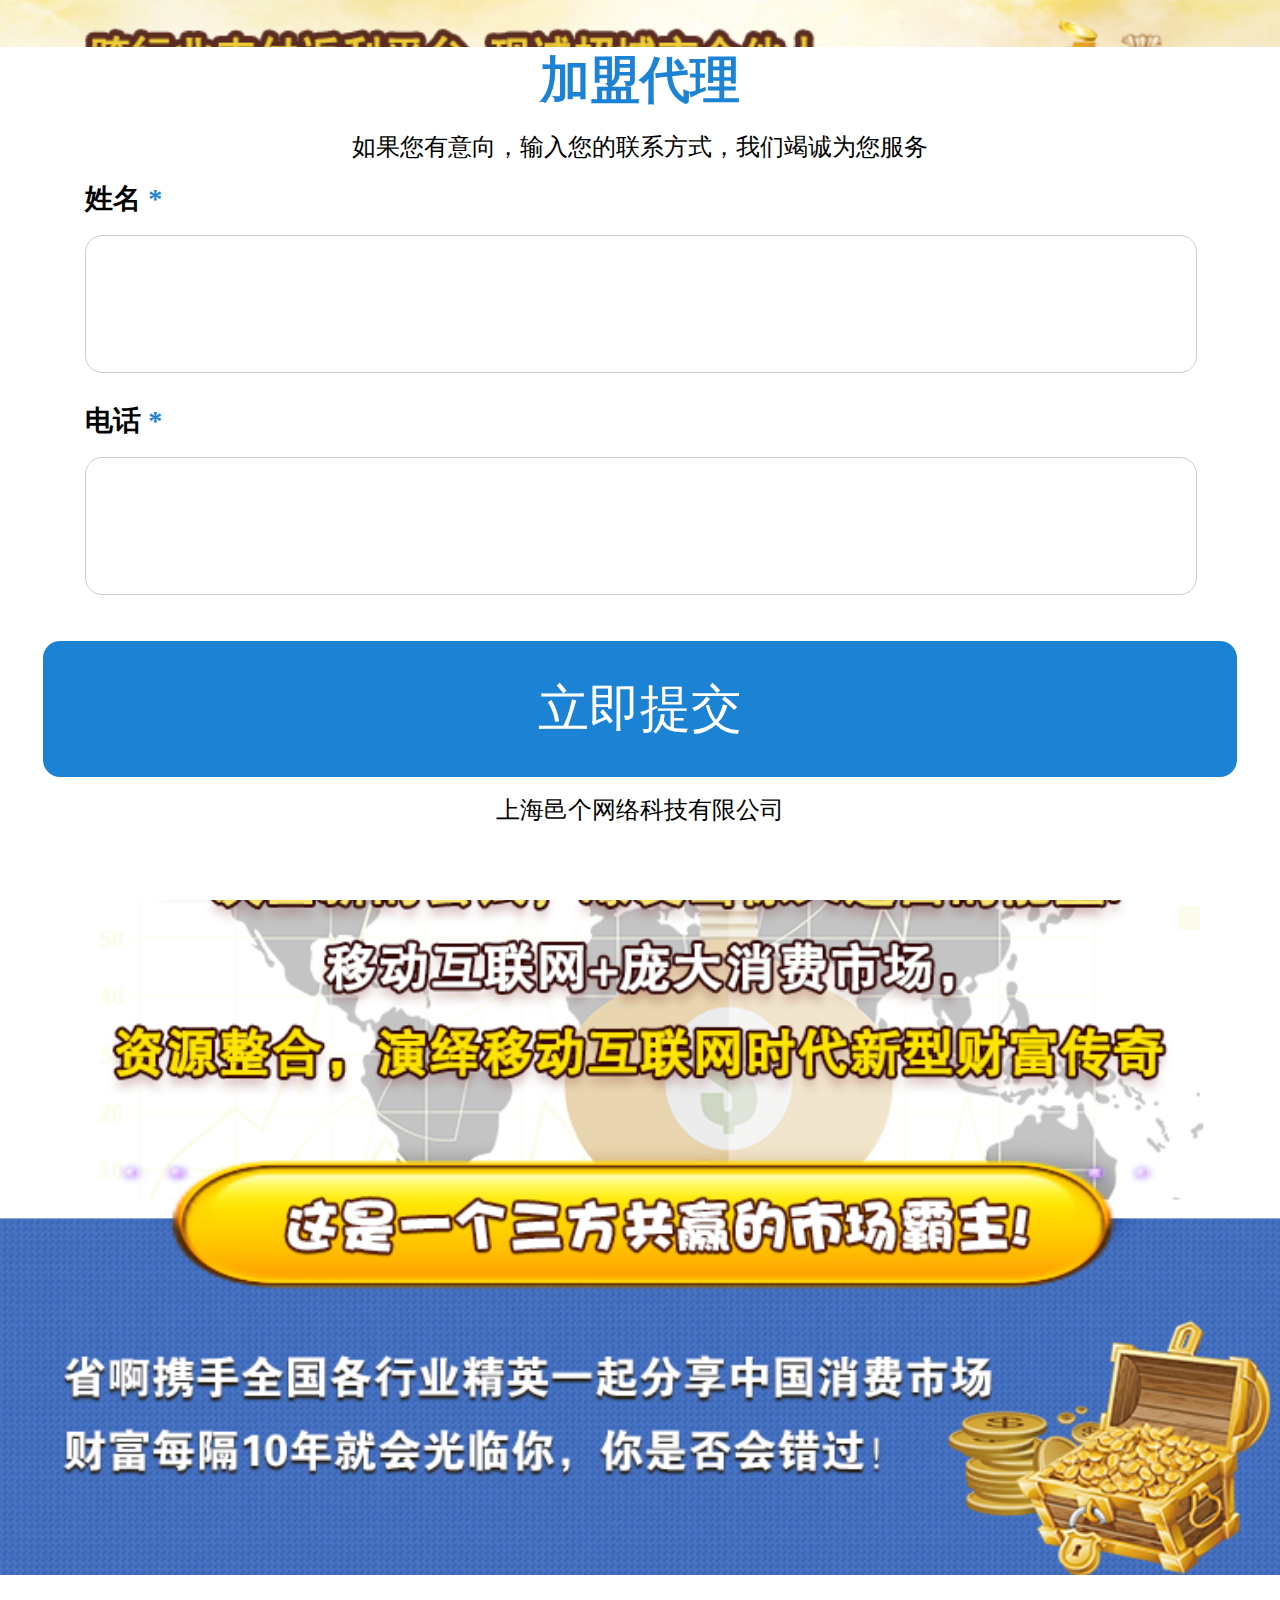
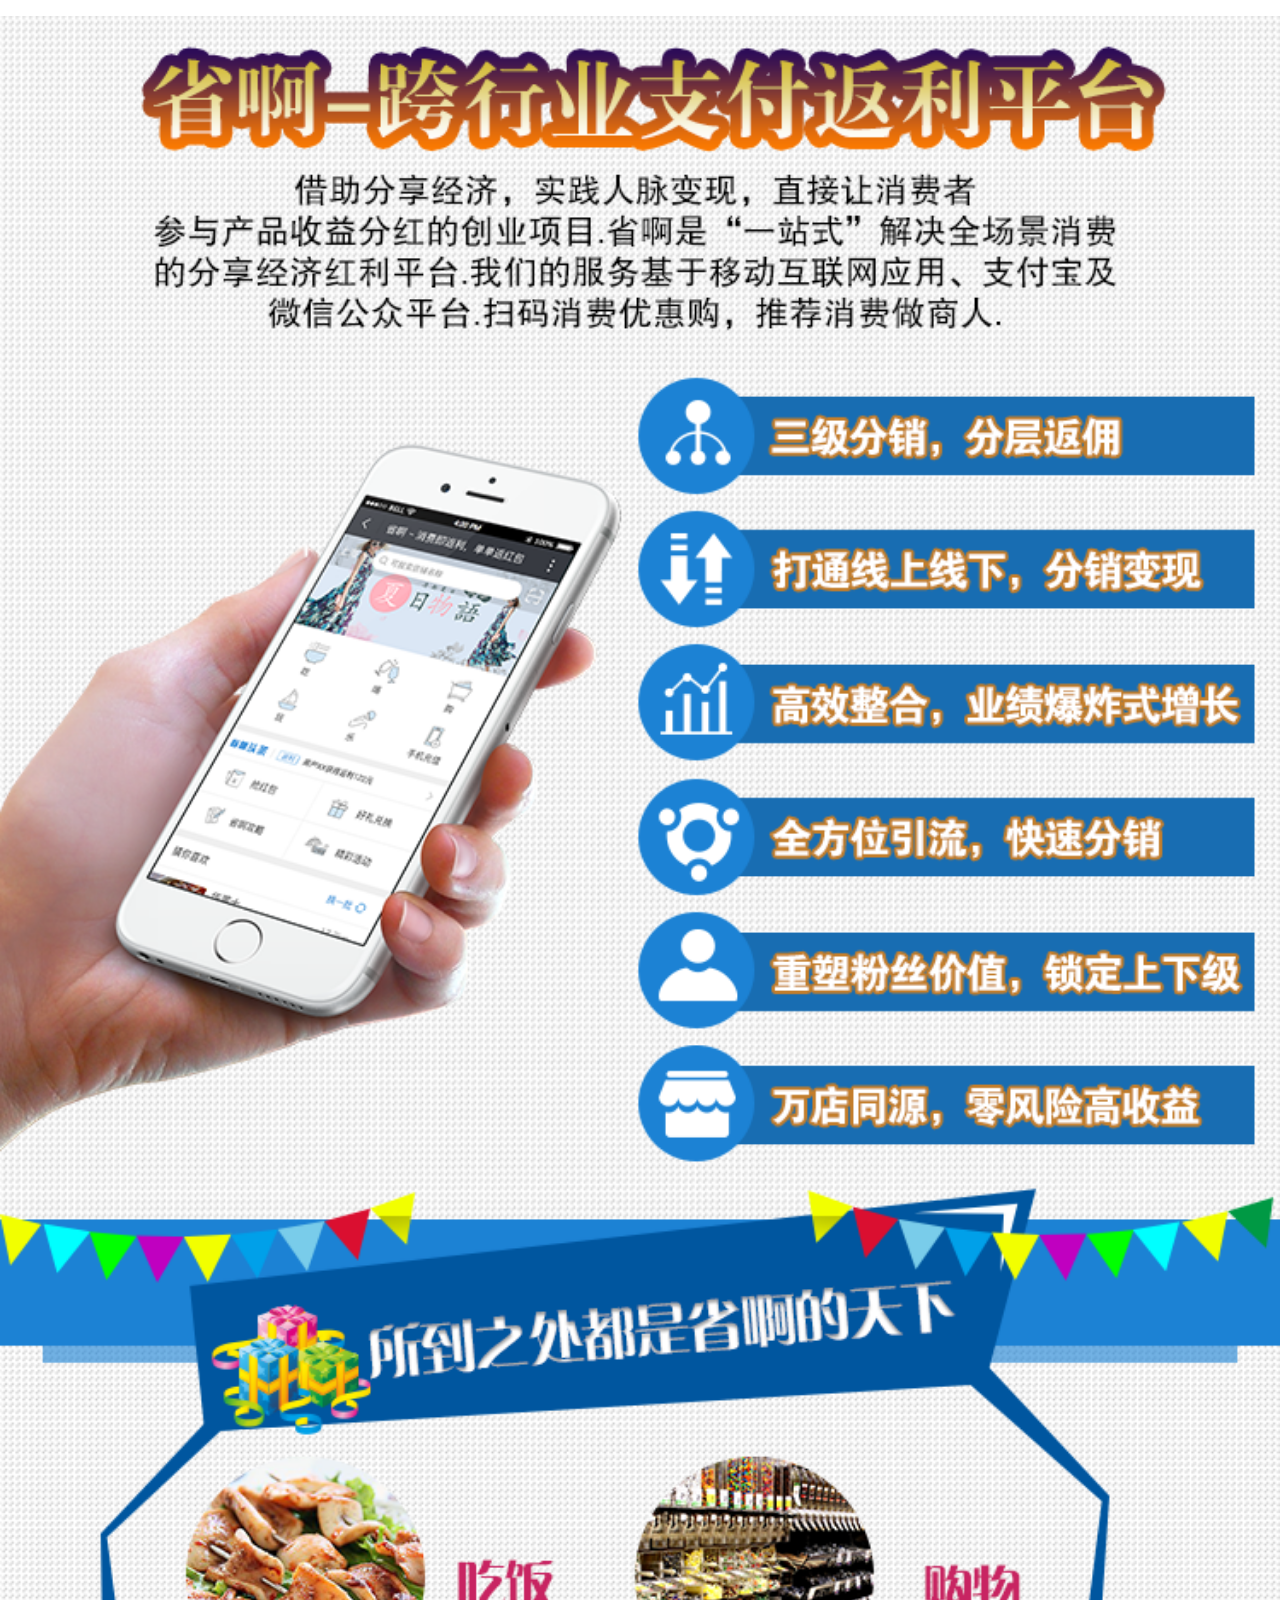
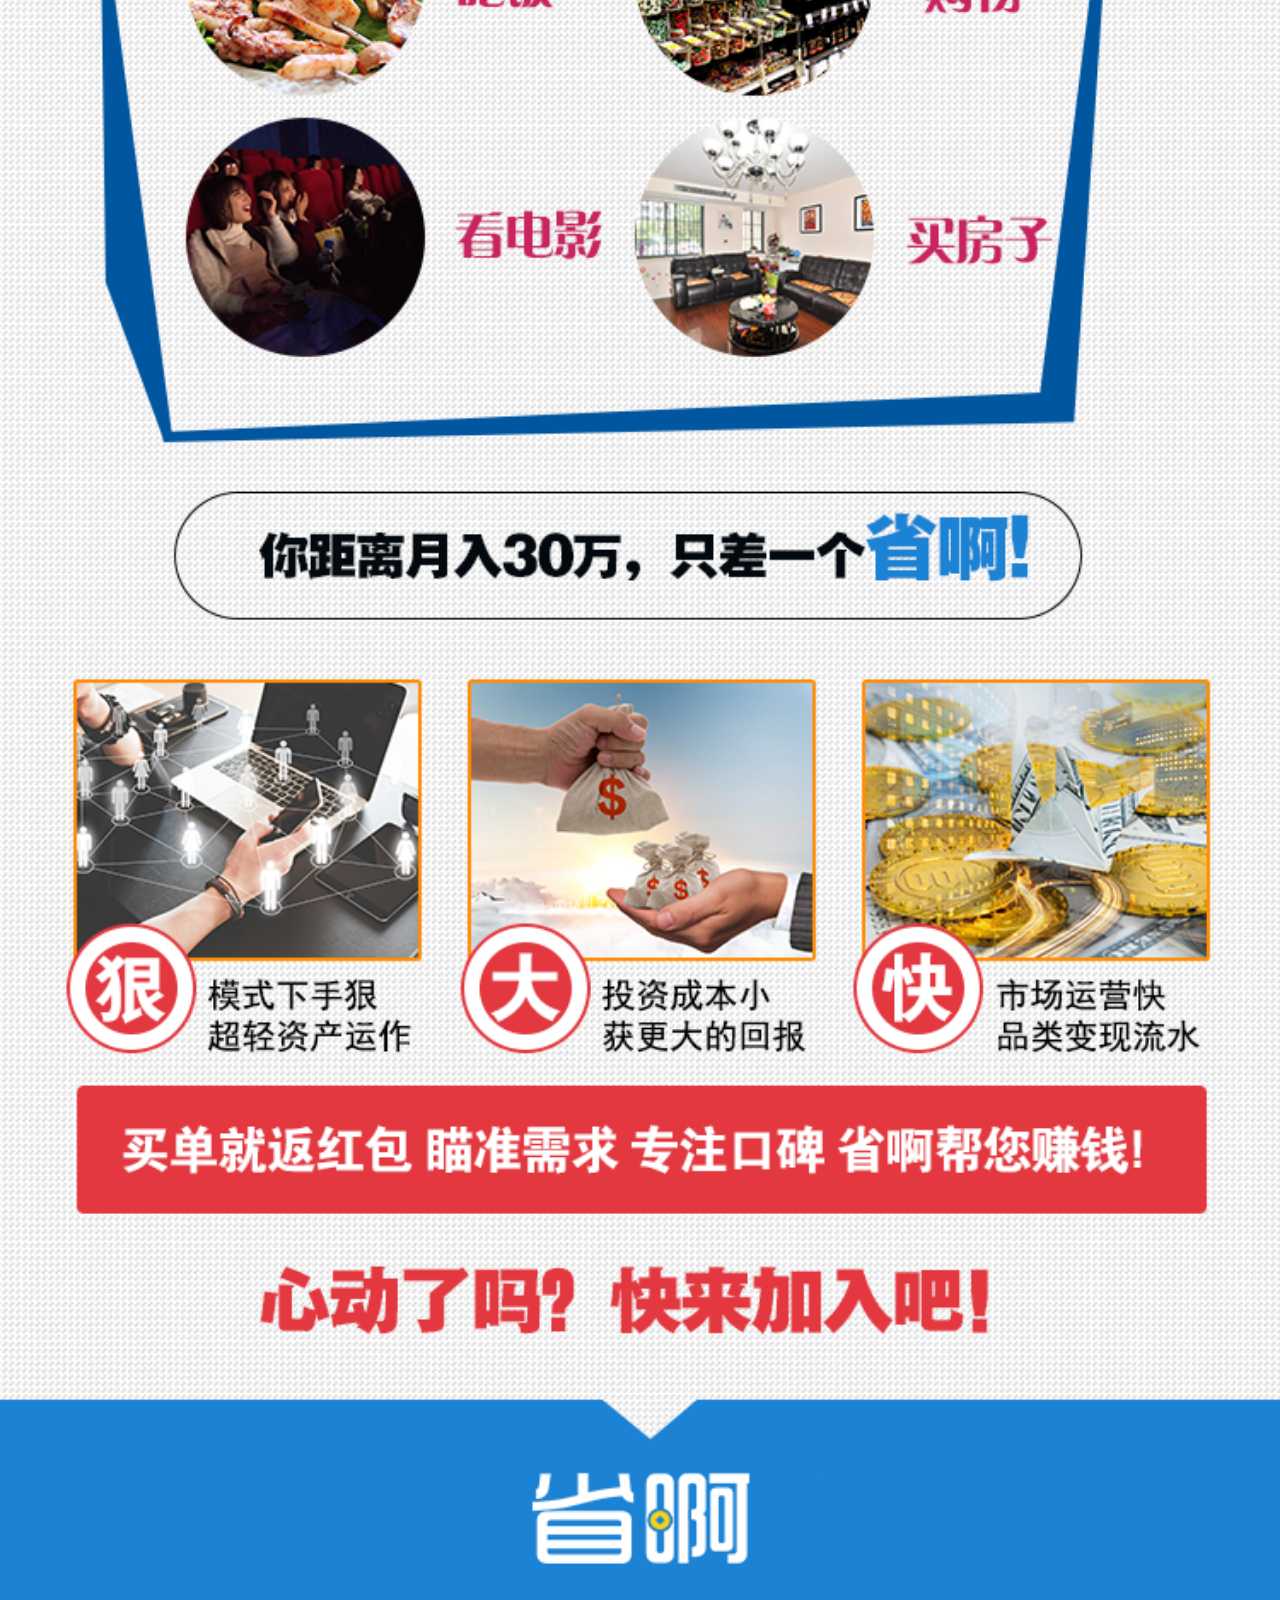
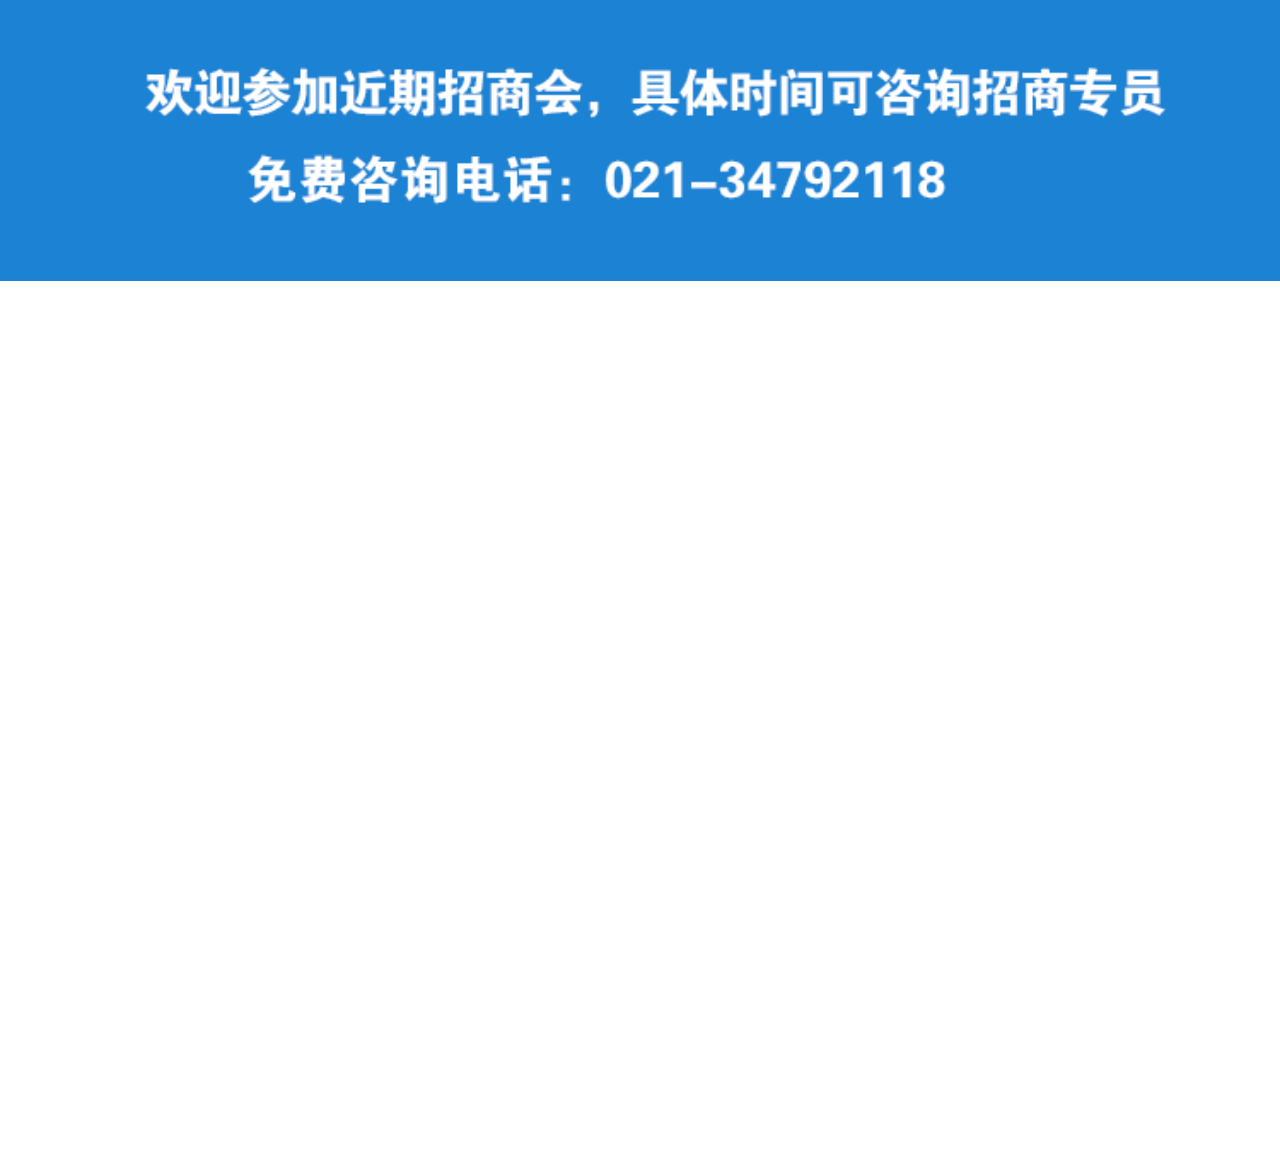
<file: bm4/index.html>
<!DOCTYPE html>
<html>
	<head>
		<meta charset="UTF-8">
		<title>加盟省啊，别人消费，你赚钱！</title>
	</head>
	<link rel="stylesheet" href="index.css" />
	<script src="function.js"></script>
	<script src="jquery.min.js"></script>
	<script type="text/javascript">
    	$(function(){
		    var clienW=document.documentElement.clientWidth;
		    var originW=750;//设计尺寸
		    var bili=clienW/originW*100+"px";
		    document.querySelector("html").style.fontSize=bili;
		})
    </script>
    <style>
    	.bigbox{
    		height: auto;
    		width: 100%;
    	}
    	.imgbox{
    		height: auto;
    		width: 100%;
    	}
    	.imgbox img{
    		width: 100%;
    	}
    	.jia{
    		height: 5rem;
    	}
    	.jiaa{
    		width: 100%;
		    height: 5rem;
		    background: #fff;
		    position: fixed;
		    bottom: 0;
    	}
    	.jia h1{
    		width: 100%;
		    color: #1c82d4;
		    text-align: center;
		    font-size: 50px;
    	}
    	.jia p{
		    width: 100%;
		    text-align: center;
		    font-size: 24px;
		    margin-top: 0.1rem;
    	}
    	.inputbox{
    		width: 6.5rem;
		    margin: 0 auto;
		    height: 1.2rem;
		    margin-top: 0.1rem;
    	}
    	.inputbox h2{
    		font-size: 28px;
    	}
    	.inputbox h2 span{
    		color: #1C82D4;
    	}
    	.inputbox input{
    		float: left;
		    width: 100%;
		    height: 0.8rem;
		    border: 1px solid #ccc;
		    font-size: 35px;
		    margin-top: 0.1rem;
		    border-radius: 0.1rem;
    	}
    	input:focus{
    		outline: none;
    	}
    	.btnbox{
    		width: 7rem;
		    margin: 0 auto;
		    height: 0.8rem;
		    background: #1C82D4;
		    color: #fff;
		    text-align: center;
		    line-height: 0.8rem;
		    font-size: 0.3rem;
		    border-radius: 0.1rem;
		    margin-top: 0.2rem;
    	}
       p span{
	       	color: red;
		    margin-left: 0.1rem;
		    margin-right: 0.1rem;
       }
       .jia iframe{
       	width: 100%;
       	height: 6rem;
       }
    </style>
	<body>
		<div class="bigbox">
			<div class="imgbox">
				<img src="1.png" alt="" />
			</div>
			<div class="imgbox">
				<img src="2.png" alt="" />
			</div>
			<div class="imgbox">
				<img src="3.png" alt="" />
			</div>
			<div class="jia"></div>
			<div class="jia jiaa">
				<!--<iframe src="https://jinshuju.net/f/lIOwRQ" frameborder="0" scrolling="auto"></iframe>-->
				<h1>加盟代理</h1>
				<p>如果您有意向，输入您的联系方式，我们竭诚为您服务</p>
				<div class="inputbox">
					<h2>姓名 <span>*</span></h2>
					<input id="realname" type="text" value=""/>
				</div>
				<div class="inputbox">
					<h2>电话 <span>*</span></h2>
					<input id="mobile" type="text" value=""/>
				</div>
				<!--<div class="inputbox">
					<h2>留言内容<span>*</span></h2>
					<input id="realname" type="text" value=""/>
				</div>-->
				<div class="btnbox">立即提交</div>
				<p>上海邑个网络科技有限公司</p>
			</div>
		</div>
	</body>
</html>
<script>
	$(document).ready(function(){
	  $(".btnbox").click(function(){
	  	var realname = $("#realname").val();
		var mobile = $("#mobile").val();
		if(realname==""){
			alert("请输入用户名！")
		}
		if(mobile==""){
			alert("请输入电话！")
		}
		if(realname!=""&&mobile!=""){
			$.ajax({
		        type:"post",
		        url:"http://api.51shenga.com/api/common/baoMing",
		        data:{
		        	realname:realname,
		        	mobile:mobile,
		        	qudao:2,
		        },
		        dataType:"text",
		        success:function(data){
		            alert("报名成功，工作人员稍后主动了联系您！祝您生活愉快！");
		        },
		    });
		}
	    
	  });
	   
    $.post("http://api.51shenga.com/api/common/baoMing",{},function(resp){
    	$("#bmnums").text(resp.object.totalElements);
    });
	  
	});
	  
</script>
</file>
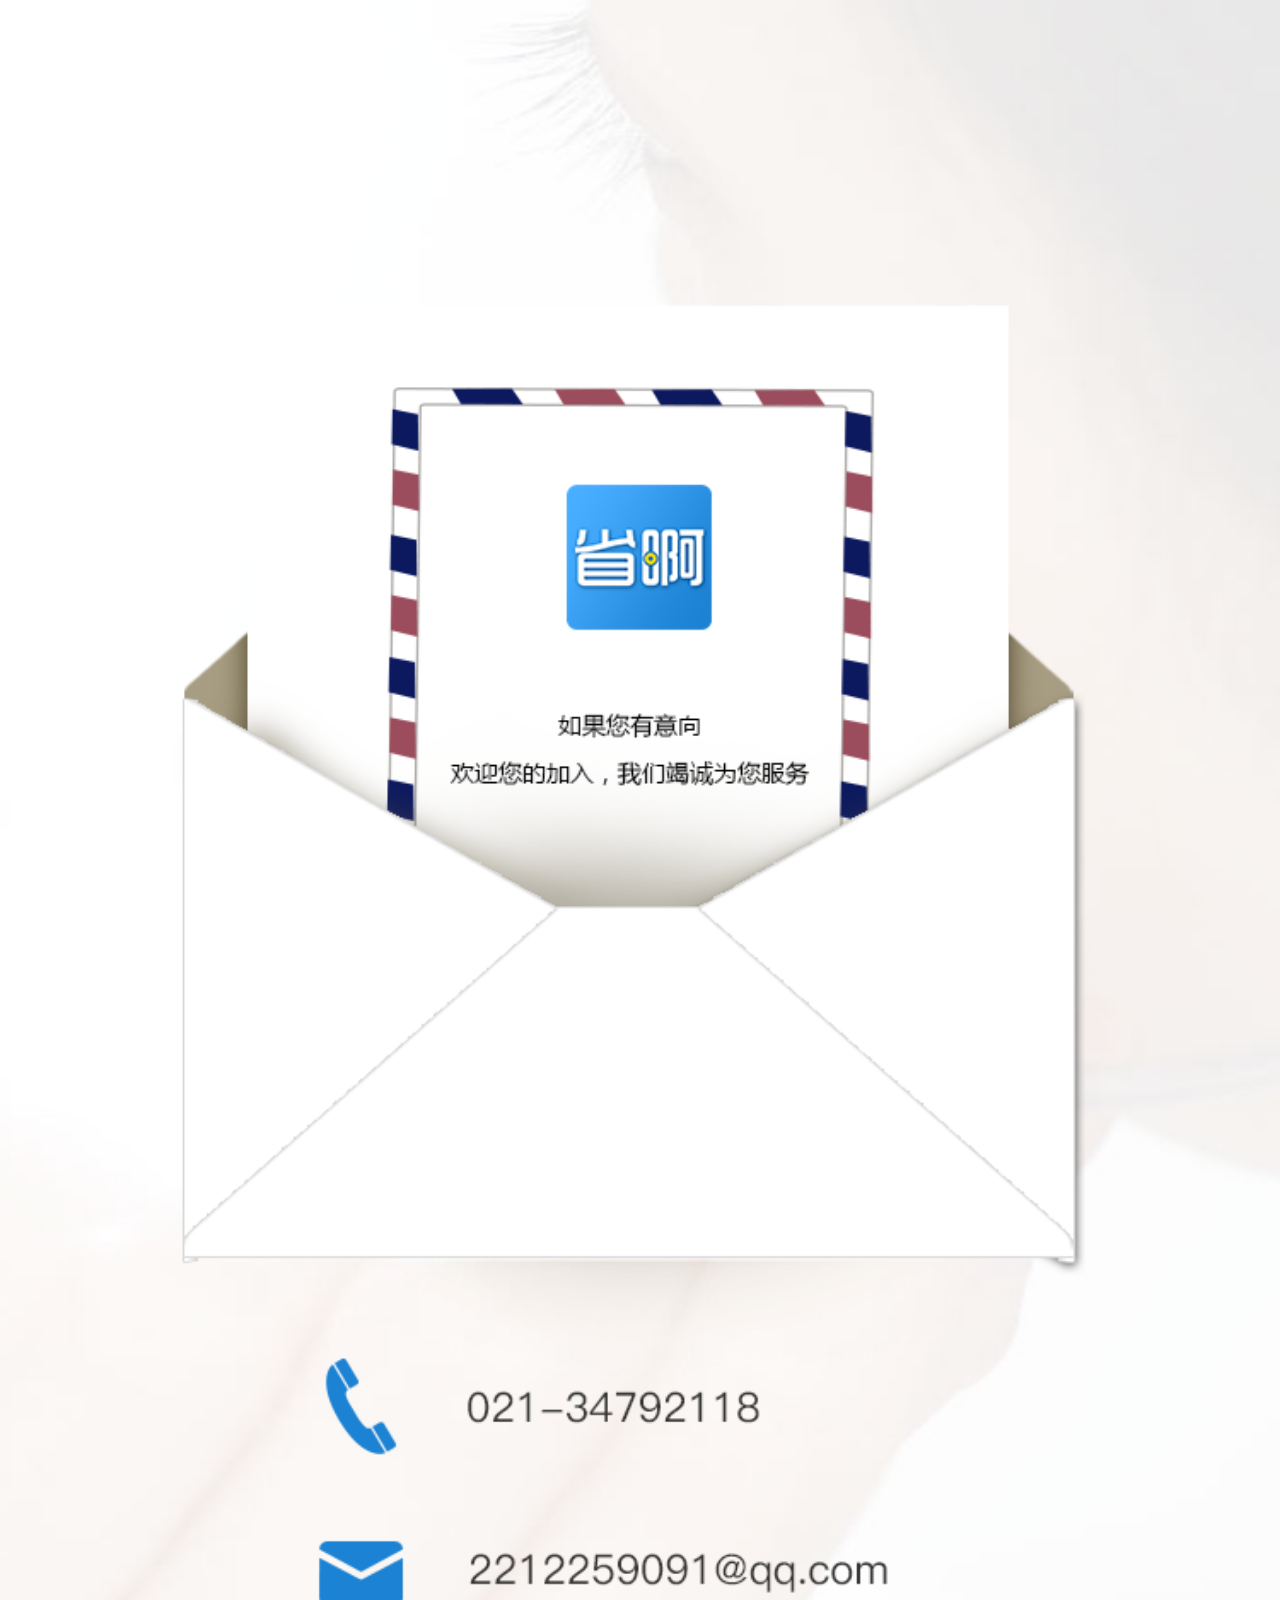
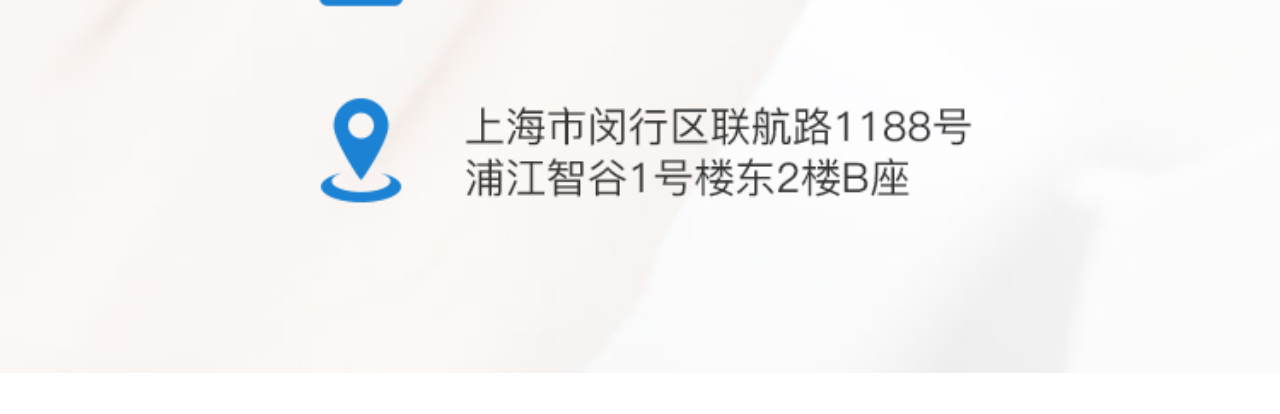
<file: bm5/index.html>
<!DOCTYPE html>
<html>
	<head>
		<meta charset="UTF-8">
		<title>联系我们</title>
	</head>

	<link rel="stylesheet" href="index.css" />
	<!--<link rel="stylesheet" href="sweetalert.css" type="text/css"/>-->
	
	<script src="jquery.min.js"></script>
	<!--<script src="sweetalert.js"></script>-->
	<script src="ui.js"></script>
	<script type="text/javascript" src="//s.union.360.cn/199805.js" async defer></script>

		
	<script type="text/javascript">
		
    	$(function(){
		    var clienW=document.documentElement.clientWidth;
		    var originW=750;//设计尺寸
		    var bili=clienW/originW*100+"px";
		    document.querySelector("html").style.fontSize=bili;
		})

    	
    </script>
    <style>
    	.bigbox{
    		height: auto;
    		width: 7.5rem;
    	}
    	.imgbox{
    		height: auto;
    		width: 100%;
    	}
    	.imgbox img{
    		width: 100%;
    	}
    	.jiadi{
    		height: 3.4rem;
    		width: 100%;
    	}
    	.jia{
	        width: 100%;
		    height: 3.6rem;
		    background: #fff;
		    /*position: fixed;
		    bottom: 0;*/
		    /*opacity: 0.9;*/
    	}
    	.jia h1{
    		width: 100%;
		    color: #1c82d4;
		    text-align: center;
		    font-size: 50px;
    	}
    	.jia p{
		    width: 100%;
		    text-align: center;
		    font-size: 24px;
		    margin-top: 0.1rem;
    	}
    	.inputbox{
    		width: 6.5rem;
		    margin: 0 auto;
		    height: 0.7rem;
		    margin-top: 0.3rem;
    	}
    	.inputbox h2{
		    font-size: 28px;
		    margin: 0 auto;
		    float: left;
		    height: 0.7rem;
		    line-height: 0.7rem;
    	}
    	.inputbox h2 span{
    		color: #1C82D4;
    	}
    	.inputbox input{
    		float: left;
		    width: 5.7rem;
		    height: 0.7rem;
		    border: 1px solid #ccc;
		    font-size: 35px;
		    margin: 0 auto;
		    /* margin-top: 0.1rem; */
		    margin-left: 0.1rem;
		    border-radius: 0.1rem;
    	}
    	input:focus{
    		outline: none;
    	}
    	.btnbox{
		    width: 85%;
		    margin: 0 auto;
		    height: 0.8rem;
		    background: #1C82D4;
		    color: #fff;
		    text-align: center;
		    line-height: 0.8rem;
		    font-size: 0.3rem;
		    border-radius: 0.1rem;
		    margin-top: 0.3rem;
    	}
       p span{
	       	color: red;
		    margin-left: 0.1rem;
		    margin-right: 0.1rem;
       }
       .con{
	       	width: 85%;
		    height: 0.5rem;
		    font-size: 0.18rem;
		    margin: 0 auto;
		    margin-top: 0.3rem;
       }
       .con a{
       		color: #1C82D4;
       		text-decoration: none;
       }
       .con a:nth-child(1){
       		float: left;
       }
        .con a:nth-child(2){
       		float: right;
       }
       .jiaa{
       	height: 4.6rem;
       }
    </style>
	<body>
		<div class="bigbox">
			<div class="imgbox">
				<img src="1.png" alt="" />
			</div>
			<!--<div class="imgbox">
				<img src="2.png" alt="" />
			</div>
			<div class="jia">
				<h1>免费咨询</h1>
				<div class="inputbox">
					<h2>姓名 <span>*</span></h2>
					<input id="realname" type="text" value=""/>
				</div>
				<div class="inputbox">
					<h2>电话 <span>*</span></h2>
					<input id="mobile" type="text" value=""/>
				</div>
				<div class="btnbox" >立即提交</div>
			</div>
			<div class="imgbox">
				<img src="3.png" alt="" />
			</div>
			<div class="jia jiaa">
				<h1>加盟代理</h1>
				<div class="inputbox">
					<h2>姓名 <span>*</span></h2>
					<input id="realname" type="text" value=""/>
				</div>
				<div class="inputbox">
					<h2>电话 <span>*</span></h2>
					<input id="mobile" type="text" value=""/>
				</div>
				<div class="btnbox" >立即提交</div>
				<p>上海邑个网络科技有限公司</p>
				<div class="con"><a href="http://mp.weixin.qq.com/s/iofFR_c8N5j2m0d3OEiBHw">关于我们&nbsp;&nbsp;>></a><a href="">联系我们&nbsp;&nbsp;>></a></div>
			</div>-->
		</div>
	</body>
</html>
<script>

//	window.alert = function(name){
//	  var iframe = document.createElement("IFRAME");
//	  iframe.style.display="none";
//	  iframe.setAttribute("src", 'data:text/plain,');
//	  document.documentElement.appendChild(iframe);
//	  window.frames[0].window.alert(name);
//	  iframe.parentNode.removeChild(iframe);
//	 };
//	window.confirm = function (message) {
//	   var iframe = document.createElement("IFRAME");
//	   iframe.style.display = "none";
//	   iframe.setAttribute("src", 'data:text/plain,');
//	   document.documentElement.appendChild(iframe);
//	   var alertFrame = window.frames[0];
//	   var result = alertFrame.window.confirm(message);
//	   iframe.parentNode.removeChild(iframe);
//	   return result;
//	};


	$(document).ready(function(){

	  $(".btnbox").click(function(){
	  	var realname = $("#realname").val();
		var mobile = $("#mobile").val();
		var content = $("#content").val();
		if(realname==""){
	    	alert("请输入用户名！")
	    }
	    if(mobile==""){
	    	alert("请输入手机号！")
	    }
	    if(realname!=""&&mobile!=""){
	    	$.ajax({
		        type:"post",
		        url:" http://api.51shenga.com/api/common/baoMing",
		        data:{
		        	realname:realname,
		        	mobile:mobile,
		        	content:content,
		        },
		        dataType:"text",
		        success:function(data){
		            alert("报名成功，工作人员稍后主动了联系您！祝您生活愉快！");
		        },
		    });
		    	
		}
	    
	  });
	   
    $.post("http://api.51shenga.com/api/common/baoMing",{},function(resp){
    	$("#bmnums").text(resp.object.totalElements);
    });
	  
	
	});
	  
</script>
</file>
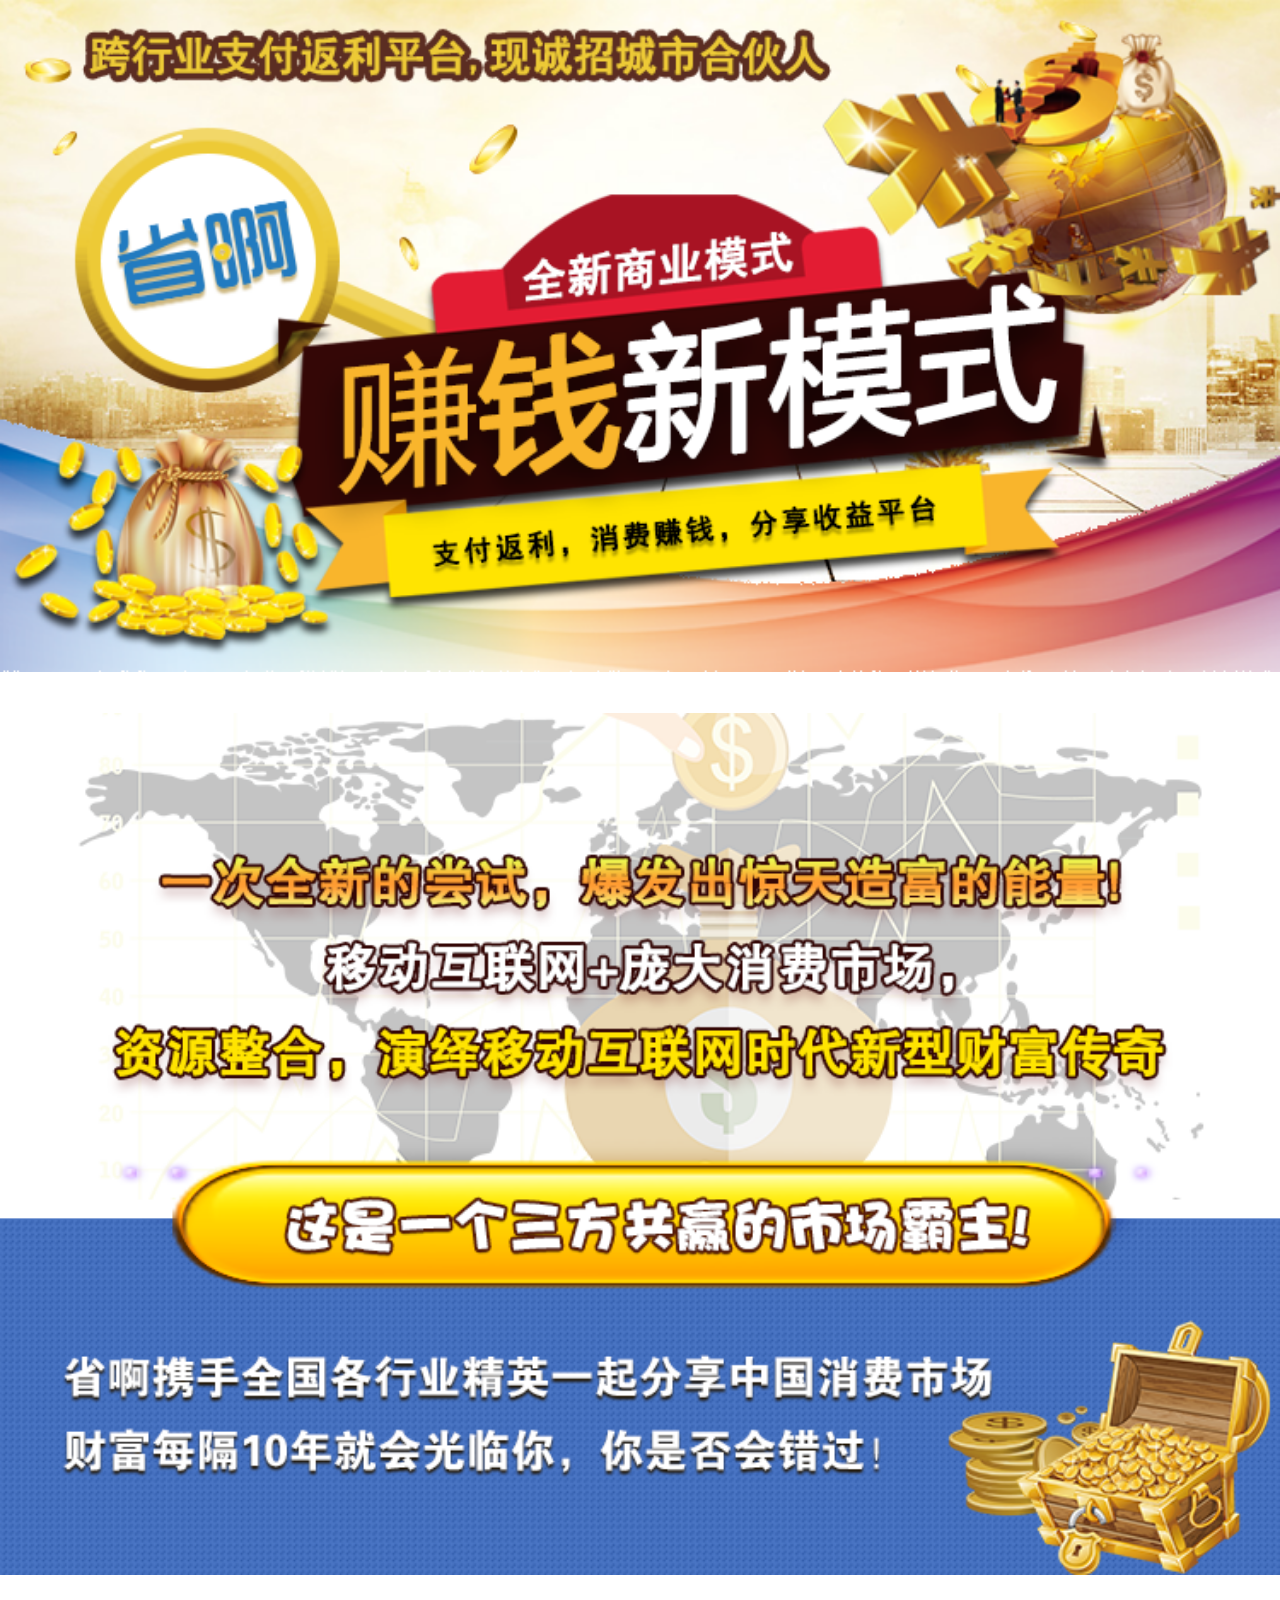
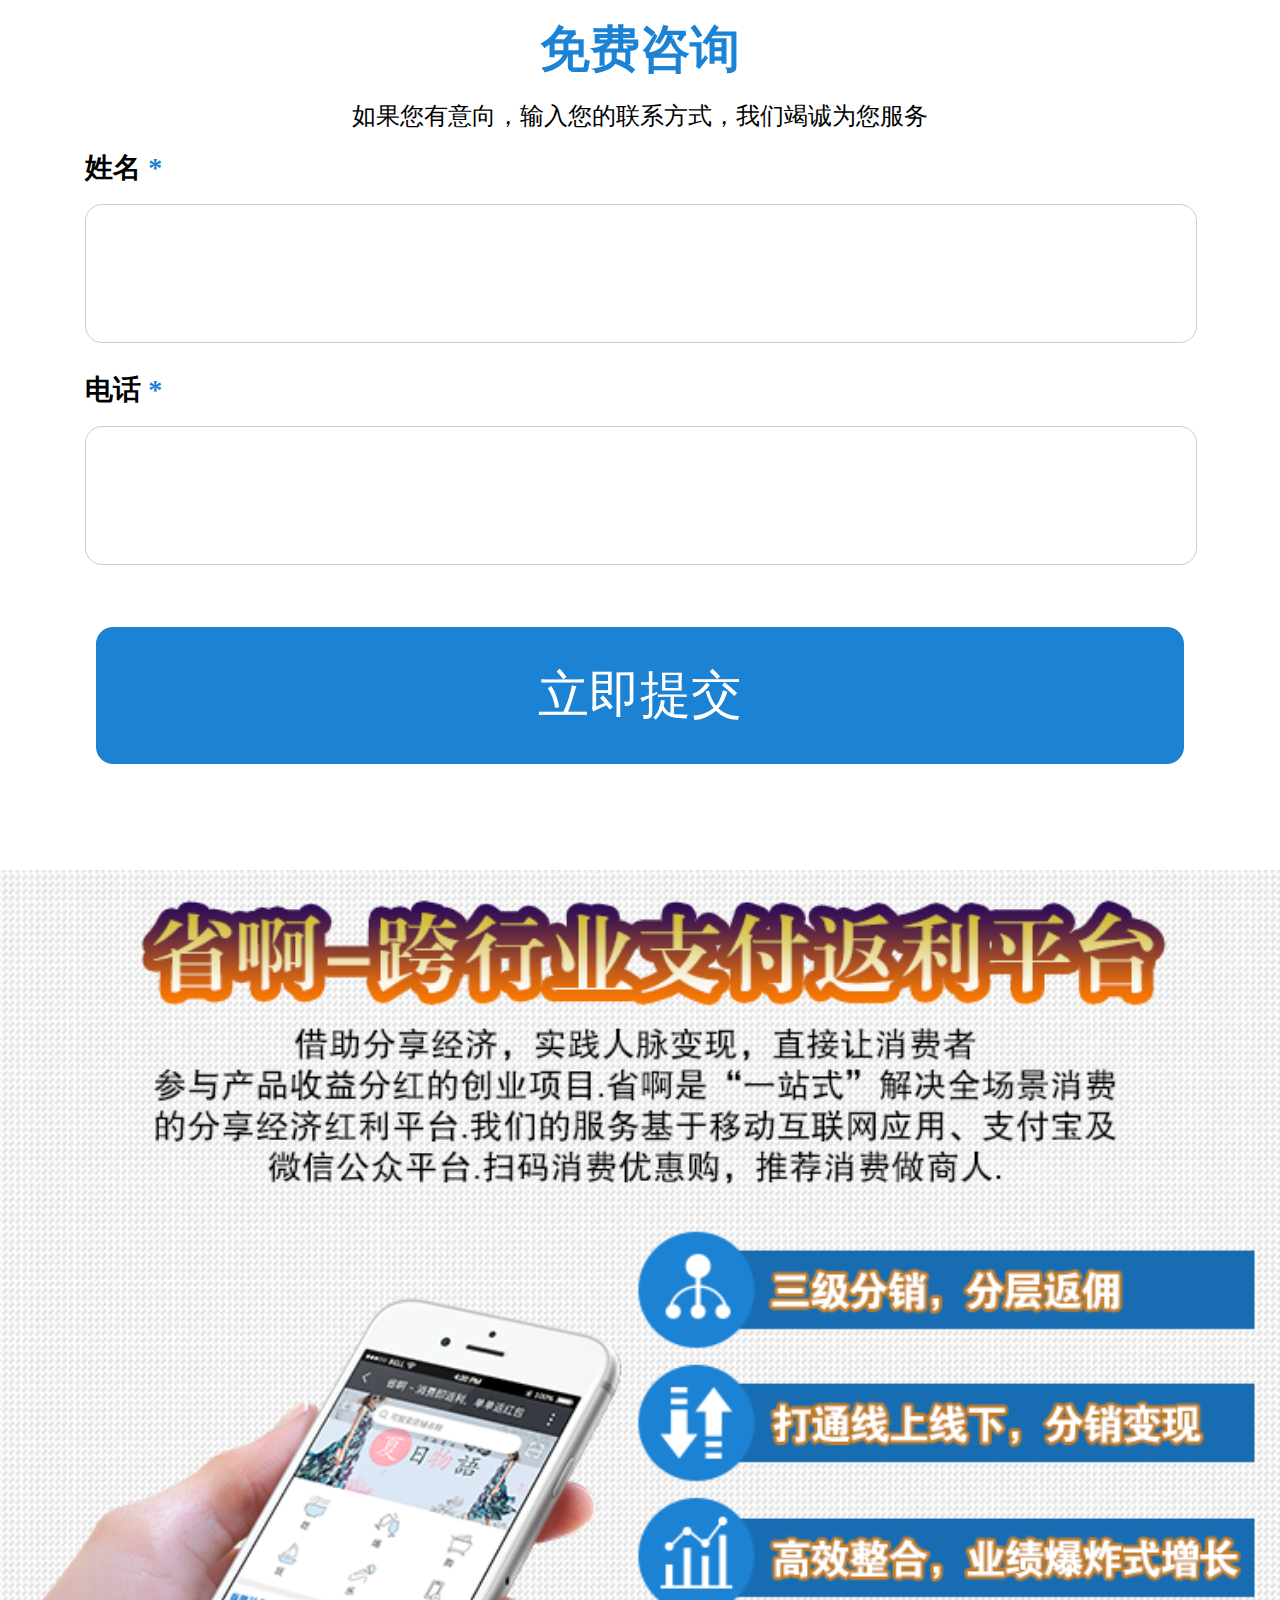
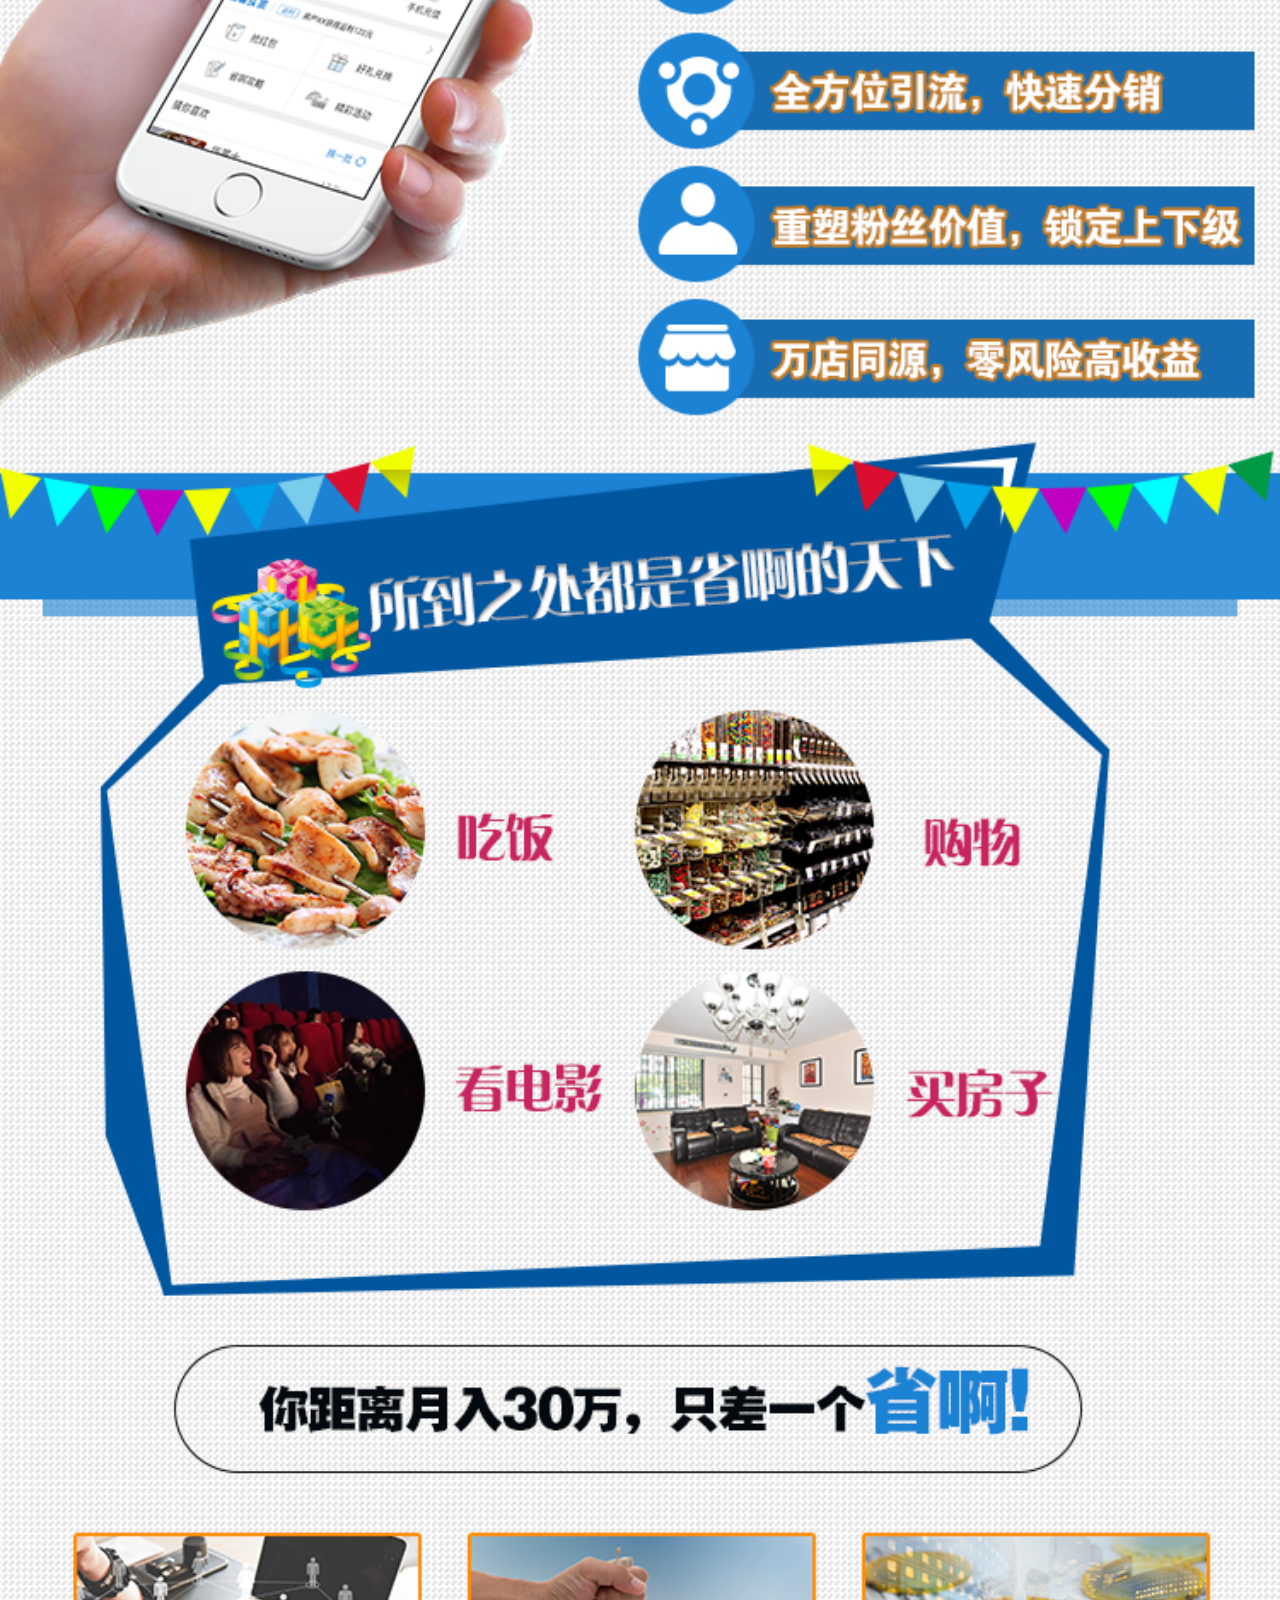
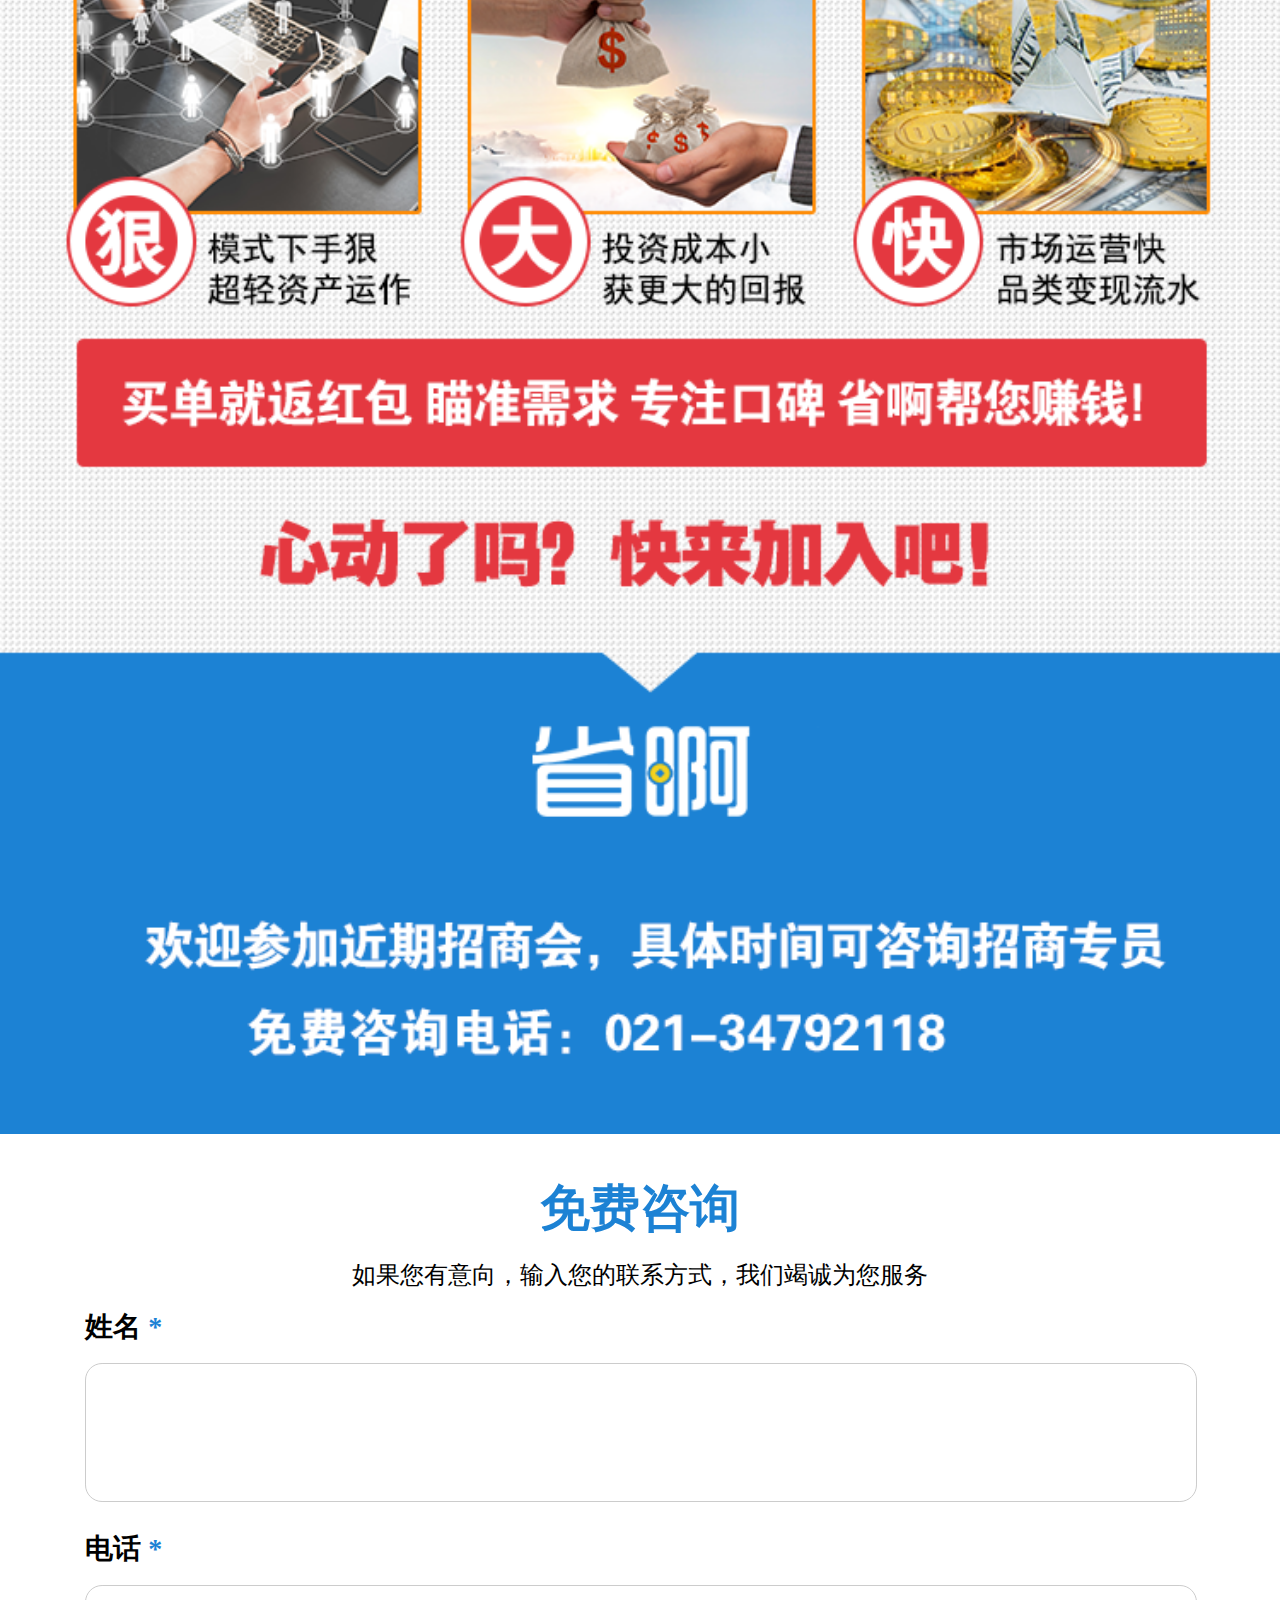
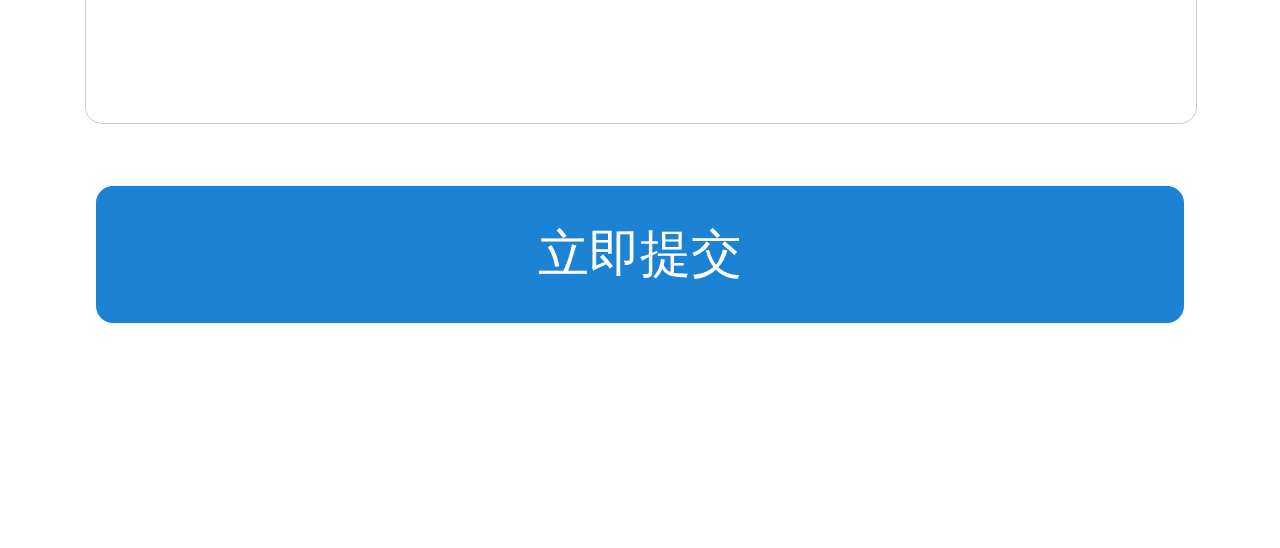
<file: bm6/index.html>
<!DOCTYPE html>
<html>
	<head>
		<meta charset="UTF-8">
		<title>加盟省啊，别人消费，你赚钱！</title>
	</head>
	<link rel="stylesheet" href="index.css" />
	<script src="function.js"></script>
	<script src="jquery.min.js"></script>
	<script type="text/javascript">
    	$(function(){
		    var clienW=document.documentElement.clientWidth;
		    var originW=750;//设计尺寸
		    var bili=clienW/originW*100+"px";
		    document.querySelector("html").style.fontSize=bili;
		})
    </script>
    <style>
    	.bigbox{
    		height: auto;
    		width: 100%;
    	}
    	.imgbox{
    		height: auto;
    		width: 100%;
    	}
    	.imgbox img{
    		width: 100%;
    	}
    	.jia{
    		width: 100%;
		    height: 5rem;
		    background: #fff;
		   	
    	}
    	.jia h1{
    		width: 100%;
		    color: #1c82d4;
		    text-align: center;
		    font-size: 50px;
    	}
    	.jia p{
		    width: 100%;
		    text-align: center;
		    font-size: 24px;
		    margin-top: 0.1rem;
    	}
    	.inputbox{
    		width: 6.5rem;
		    margin: 0 auto;
		    height: 1.2rem;
		    margin-top: 0.1rem;
    	}
    	.inputbox h2{
    		font-size: 28px;
    	}
    	.inputbox h2 span{
    		color: #1C82D4;
    	}
    	.inputbox input{
    		float: left;
		    width: 100%;
		    height: 0.8rem;
		    border: 1px solid #ccc;
		    font-size: 35px;
		    margin-top: 0.1rem;
		    border-radius: 0.1rem;
    	}
    	input:focus{
    		outline: none;
    	}
    	.btnbox{
    		width: 85%;
		    margin: 0 auto;
		    height: 0.8rem;
		    background: #1C82D4;
		    color: #fff;
		    text-align: center;
		    line-height: 0.8rem;
		    font-size: 0.3rem;
		    border-radius: 0.1rem;
		    margin-top: 0.3rem;
    	}
       p span{
	       	color: red;
		    margin-left: 0.1rem;
		    margin-right: 0.1rem;
       }
       .jiaa{
       		width: 100%;
       		height: 5.7rem;
       		/*position: fixed;*/
		   	/*bottom: 0;*/
       }
   
       .duo{
	       	width: 100%;
	       	height: auto;
		    display: none;
	       	
       }
       .duo p{
	       	width: 100%;
	       	text-align: center;
       		
       }
       .mess{
       	    font-size: 28px;
		    width: 85%;
		    margin: 0 auto;
		    margin-top: 0.2rem;

       }
       .mess a{
       		text-decoration: none;
       		color: #1C82D4;
       		font-weight: 700;
       }
       .mess a:nth-child(1){
       		float: left;	
       }
       .mess a:nth-child(2){
       		float: right;
       }
    </style>
	<body>
		<div class="bigbox">
			<div class="imgbox">
				<img src="1.png" alt="" />
			</div>
			<div class="imgbox">
				<img src="2.png" alt="" />
			</div>
			<div class="jia">
				<h1>免费咨询</h1>
				<p>如果您有意向，输入您的联系方式，我们竭诚为您服务</p>
				<div class="inputbox">
					<h2>姓名 <span>*</span></h2>
					<input id="realname" type="text" value=""/>
				</div>
				<div class="inputbox">
					<h2>电话 <span>*</span></h2>
					<input id="mobile" type="text" value=""/>
				</div>
				<!--<div class="inputbox">
					<h2>留言内容<span>*</span></h2>
					<input id="realname" type="text" value=""/>
				</div>-->
				<div class="btnbox">立即提交</div>
				
			</div>
			<div class="imgbox">
				<img src="3.png" alt="" />
			</div>
			<!--<div class="jiaaa"></div>-->
			<div class="jia jiaa">
				<h1>免费咨询</h1>
				<p>如果您有意向，输入您的联系方式，我们竭诚为您服务</p>
				<div class="inputbox">
					<h2>姓名 <span>*</span></h2>
					<input id="realname" type="text" value=""/>
				</div>
				<div class="inputbox">
					<h2>电话 <span>*</span></h2>
					<input id="mobile" type="text" value=""/>
				</div>
				<!--<div class="inputbox">
					<h2>留言内容<span>*</span></h2>
					<input id="realname" type="text" value=""/>
				</div>-->
				<div class="btnbox">立即提交</div>
				<div class="duo">
					<p>上海邑个网络科技有限公司</p>
					<div class="mess">
						<a href="http://mp.weixin.qq.com/s/iofFR_c8N5j2m0d3OEiBHw">关于我们&nbsp;&nbsp;<<</a>
						<a href="http://oss51shenga.51shenga.com/bm5/index.html">联系我们&nbsp;&nbsp;<<</a>
					</div>
				</div>
				
			</div>
		</div>
	</body>
</html>
<script>
	$(document).ready(function(){
		
		$(window).scroll(function() {
// 			console.log($(document).height())
   			
//	        if ($(document).scrollTop()<=0){
//	            alert("滚动条已经到达顶部");
//	        }
	 
	        if ($(document).scrollTop() >= $(document).height() - $(window).height()-1) {
//	            alert("滚动条已经到达底部！");
$(".duo").css("display","block");
	        }
	    });

		
		
	  $(".btnbox").click(function(){
	  	var realname = $("#realname").val();
		var mobile = $("#mobile").val();
	    if(realname==""){
			alert("请输入用户名！")
		}
		if(mobile==""){
			alert("请输入电话！")
		}
		if(realname!=""&&mobile!=""){
			$.ajax({
		        type:"post",
		        url:"http://api.51shenga.com/api/common/baoMing",
		        data:{
		        	realname:realname,
		        	mobile:mobile,
		        	qudao:2,
		        },
		        dataType:"text",
		        success:function(data){
		            alert("报名成功，工作人员稍后主动了联系您！祝您生活愉快！");
		        },
		    });
		}
	  });
	   
    $.post("http://api.51shenga.com/api/common/baoMing",{},function(resp){
    	$("#bmnums").text(resp.object.totalElements);
    });
	  
	});
	  
</script>
</file>
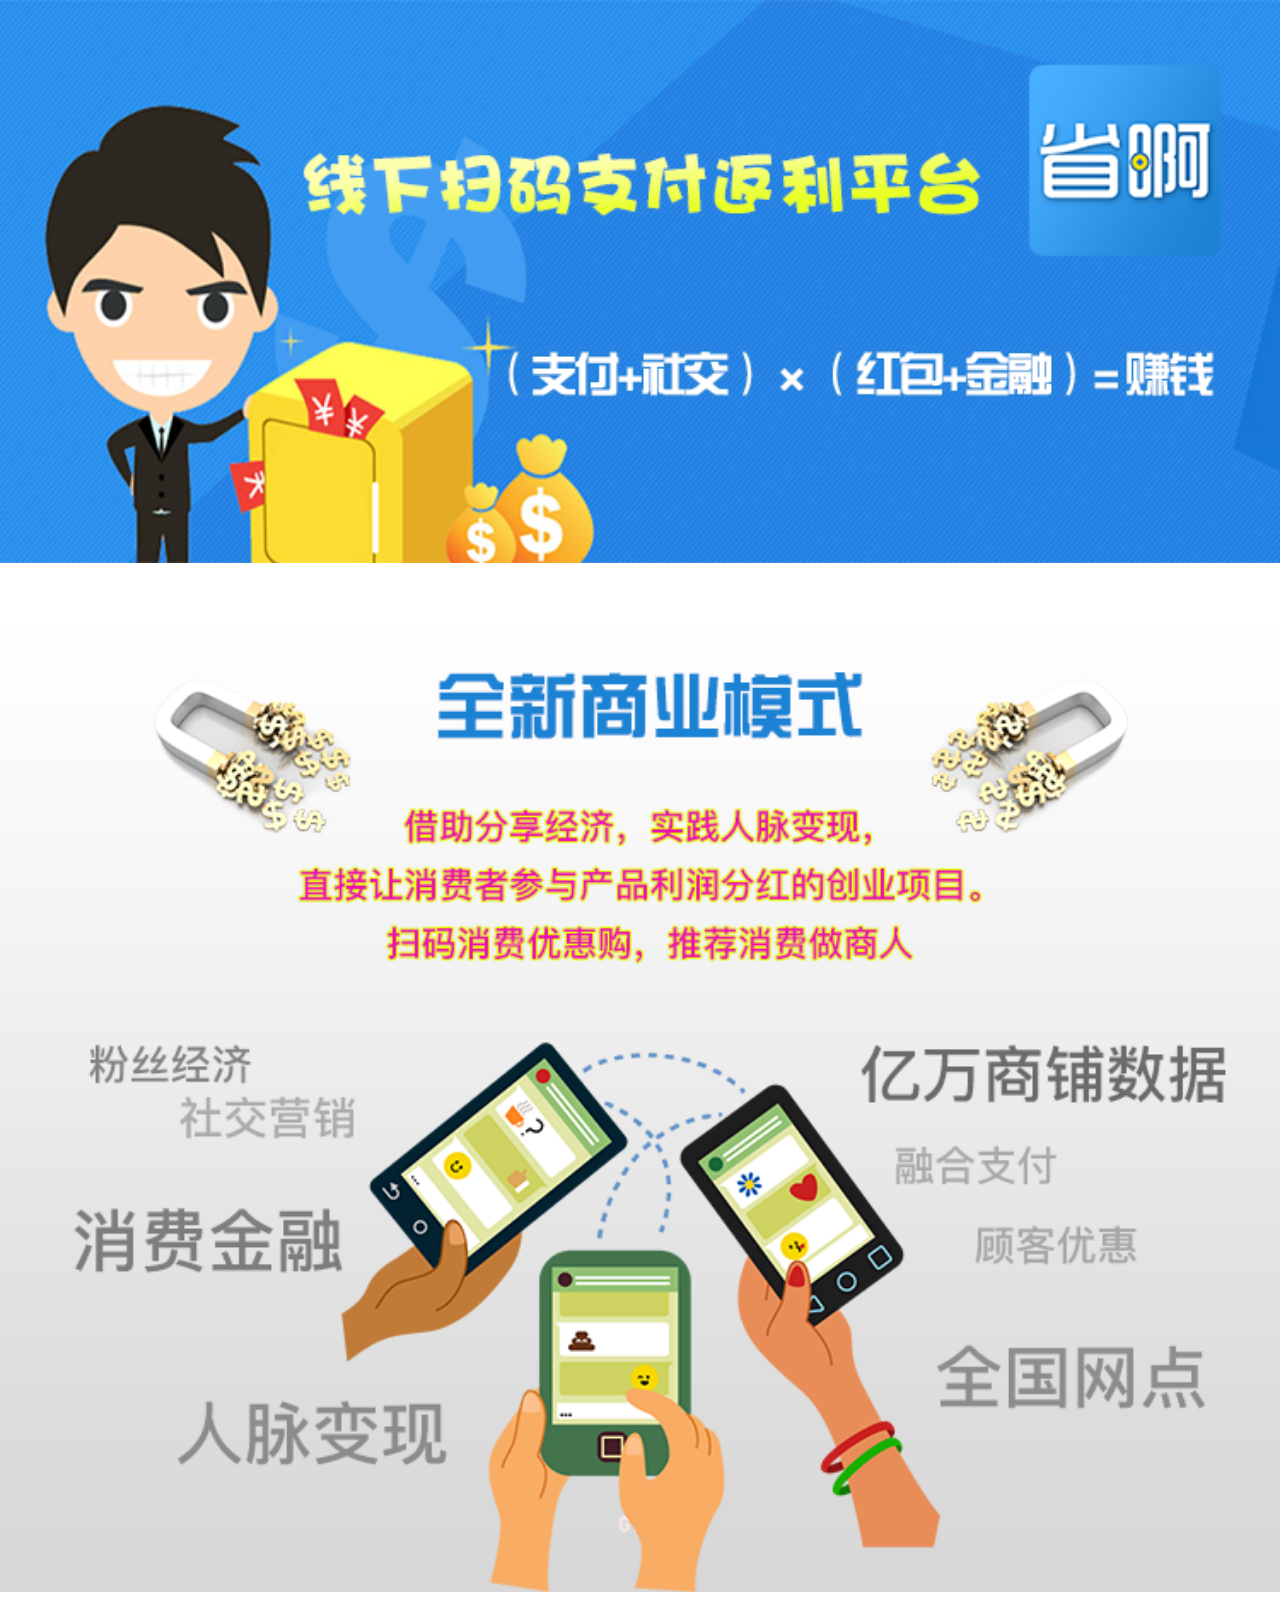
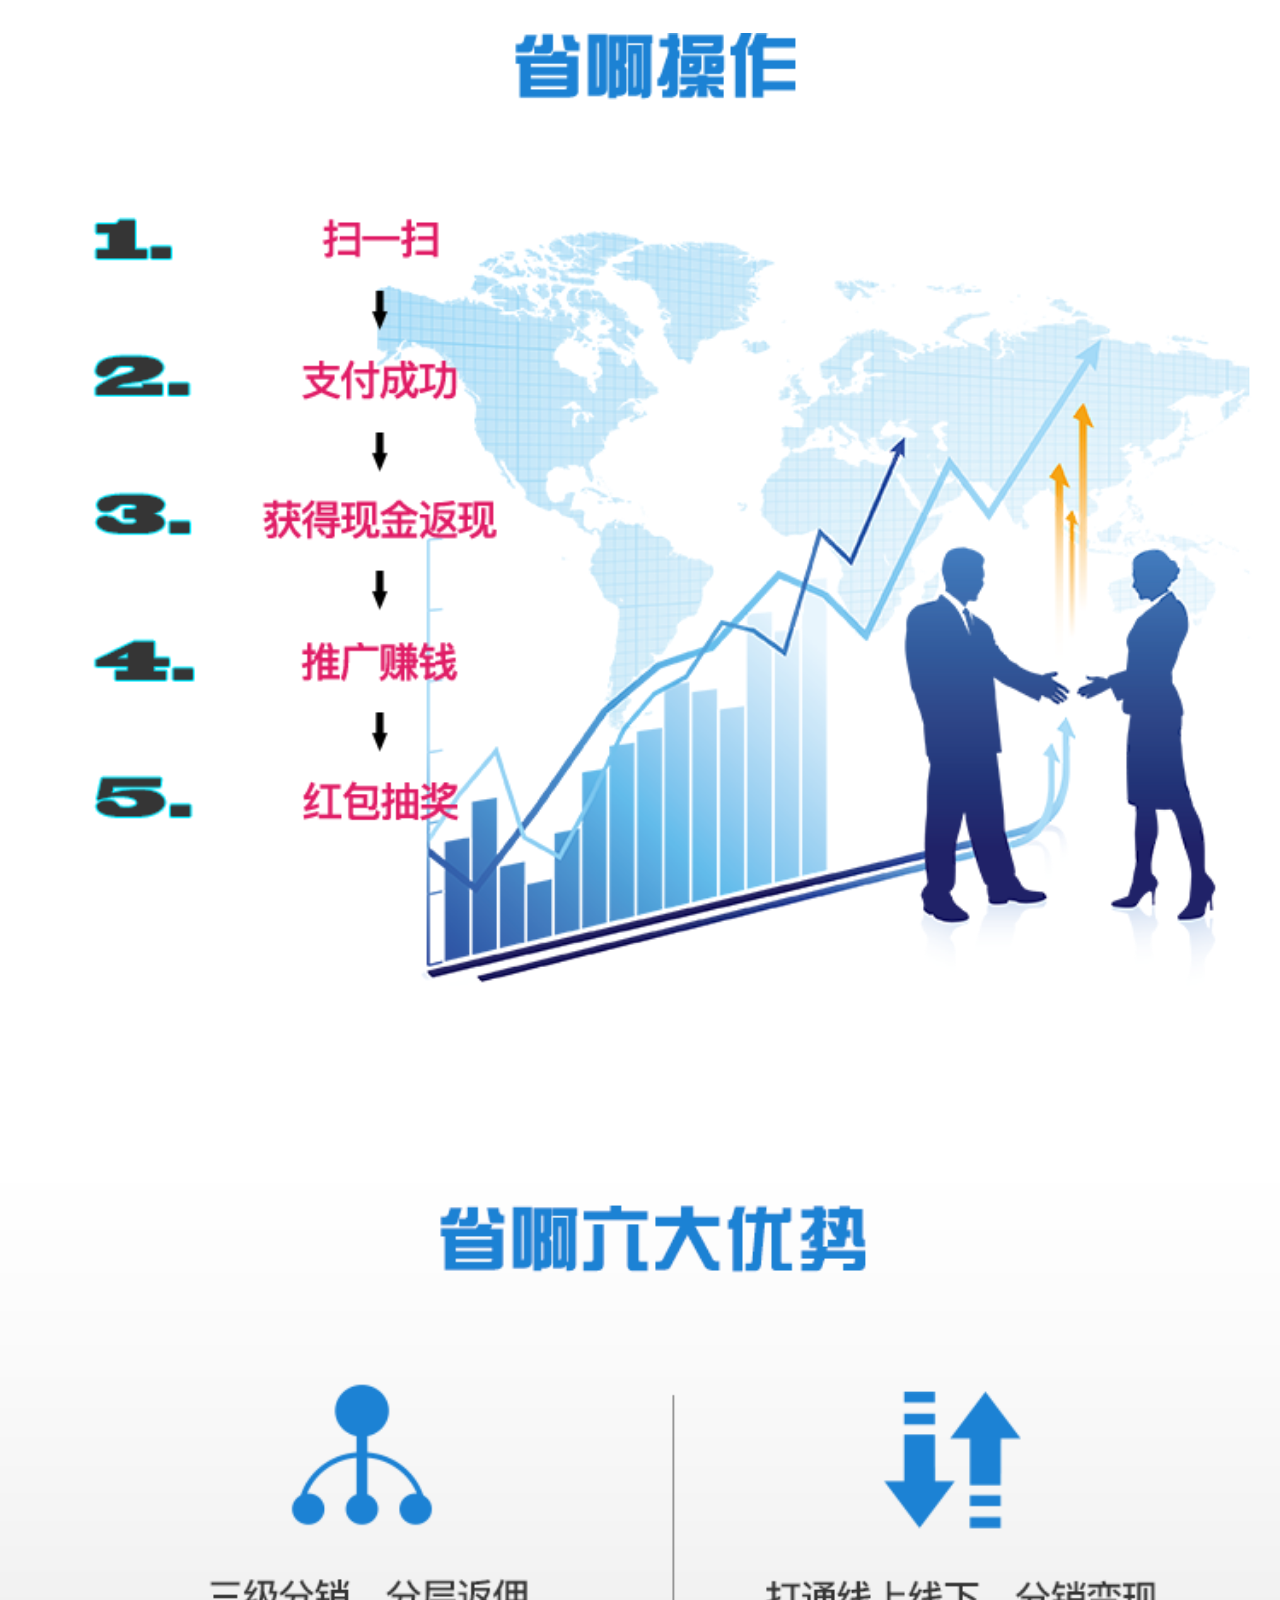
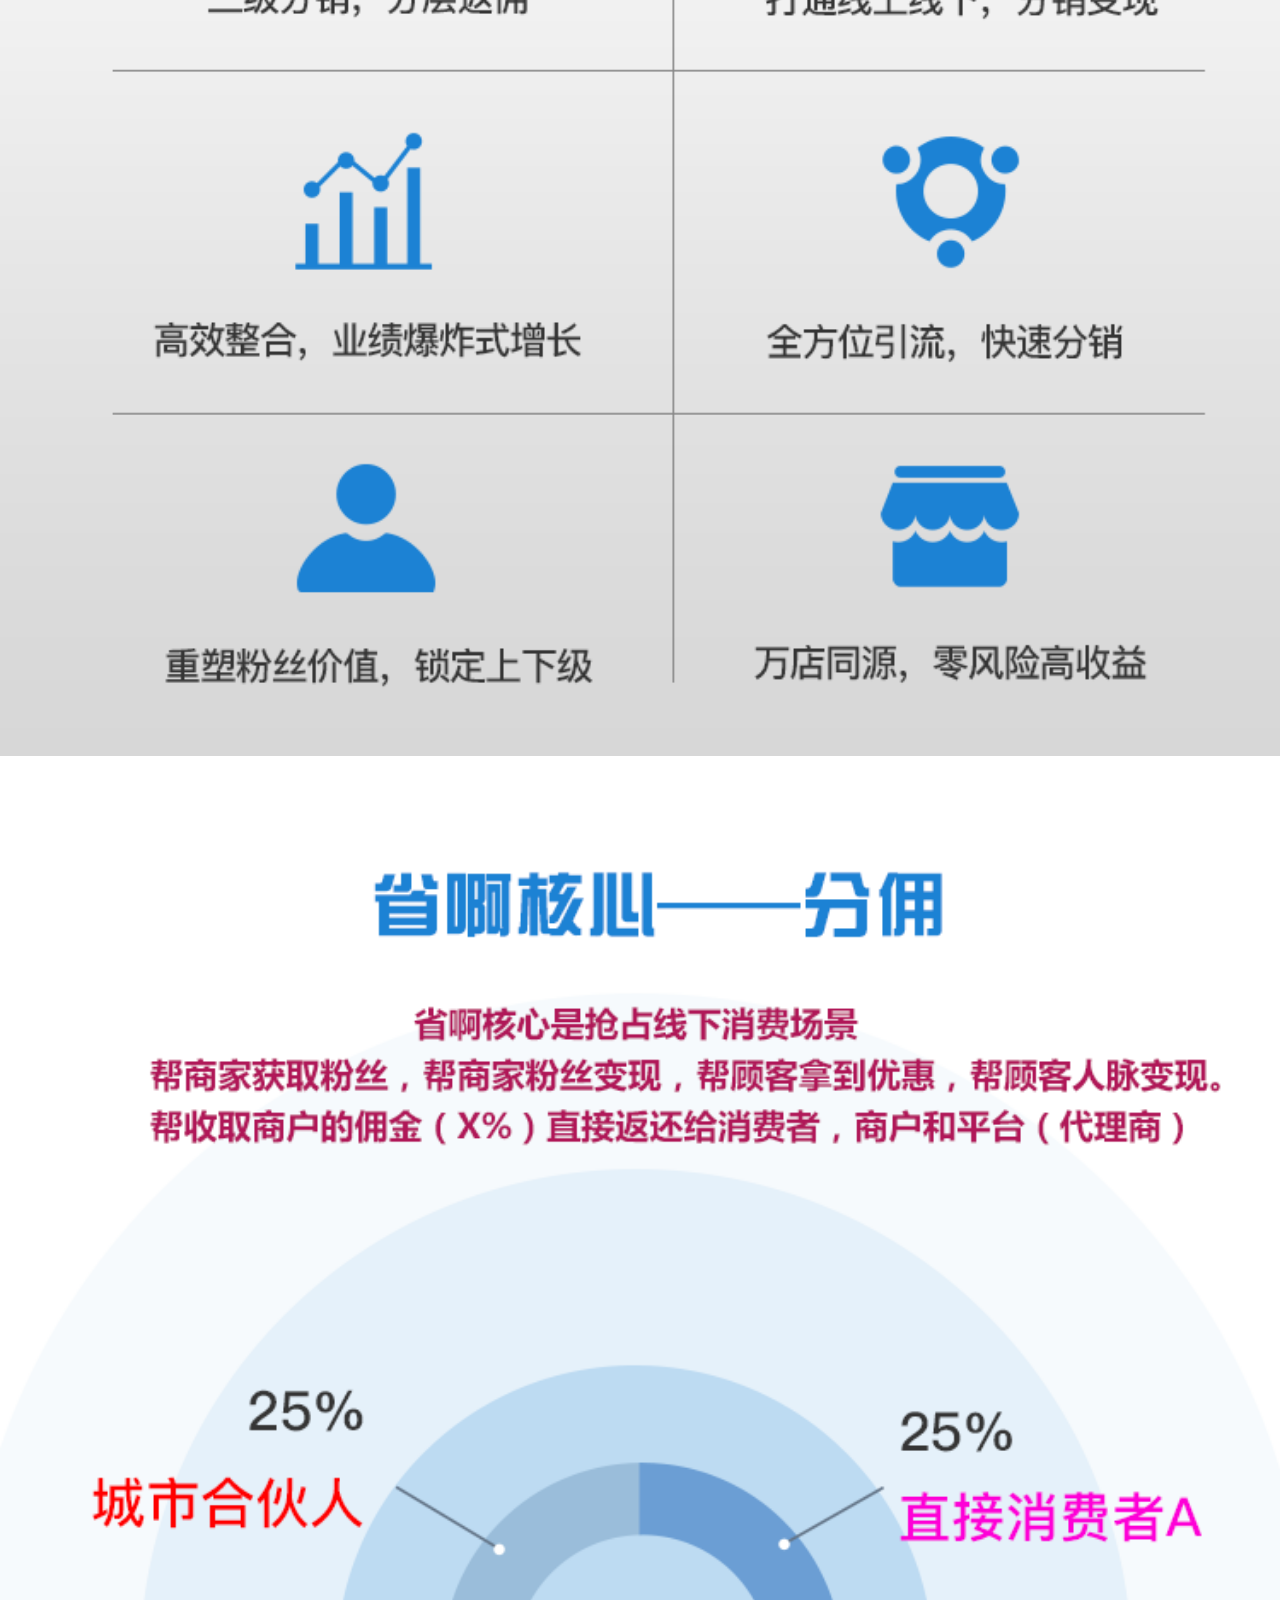
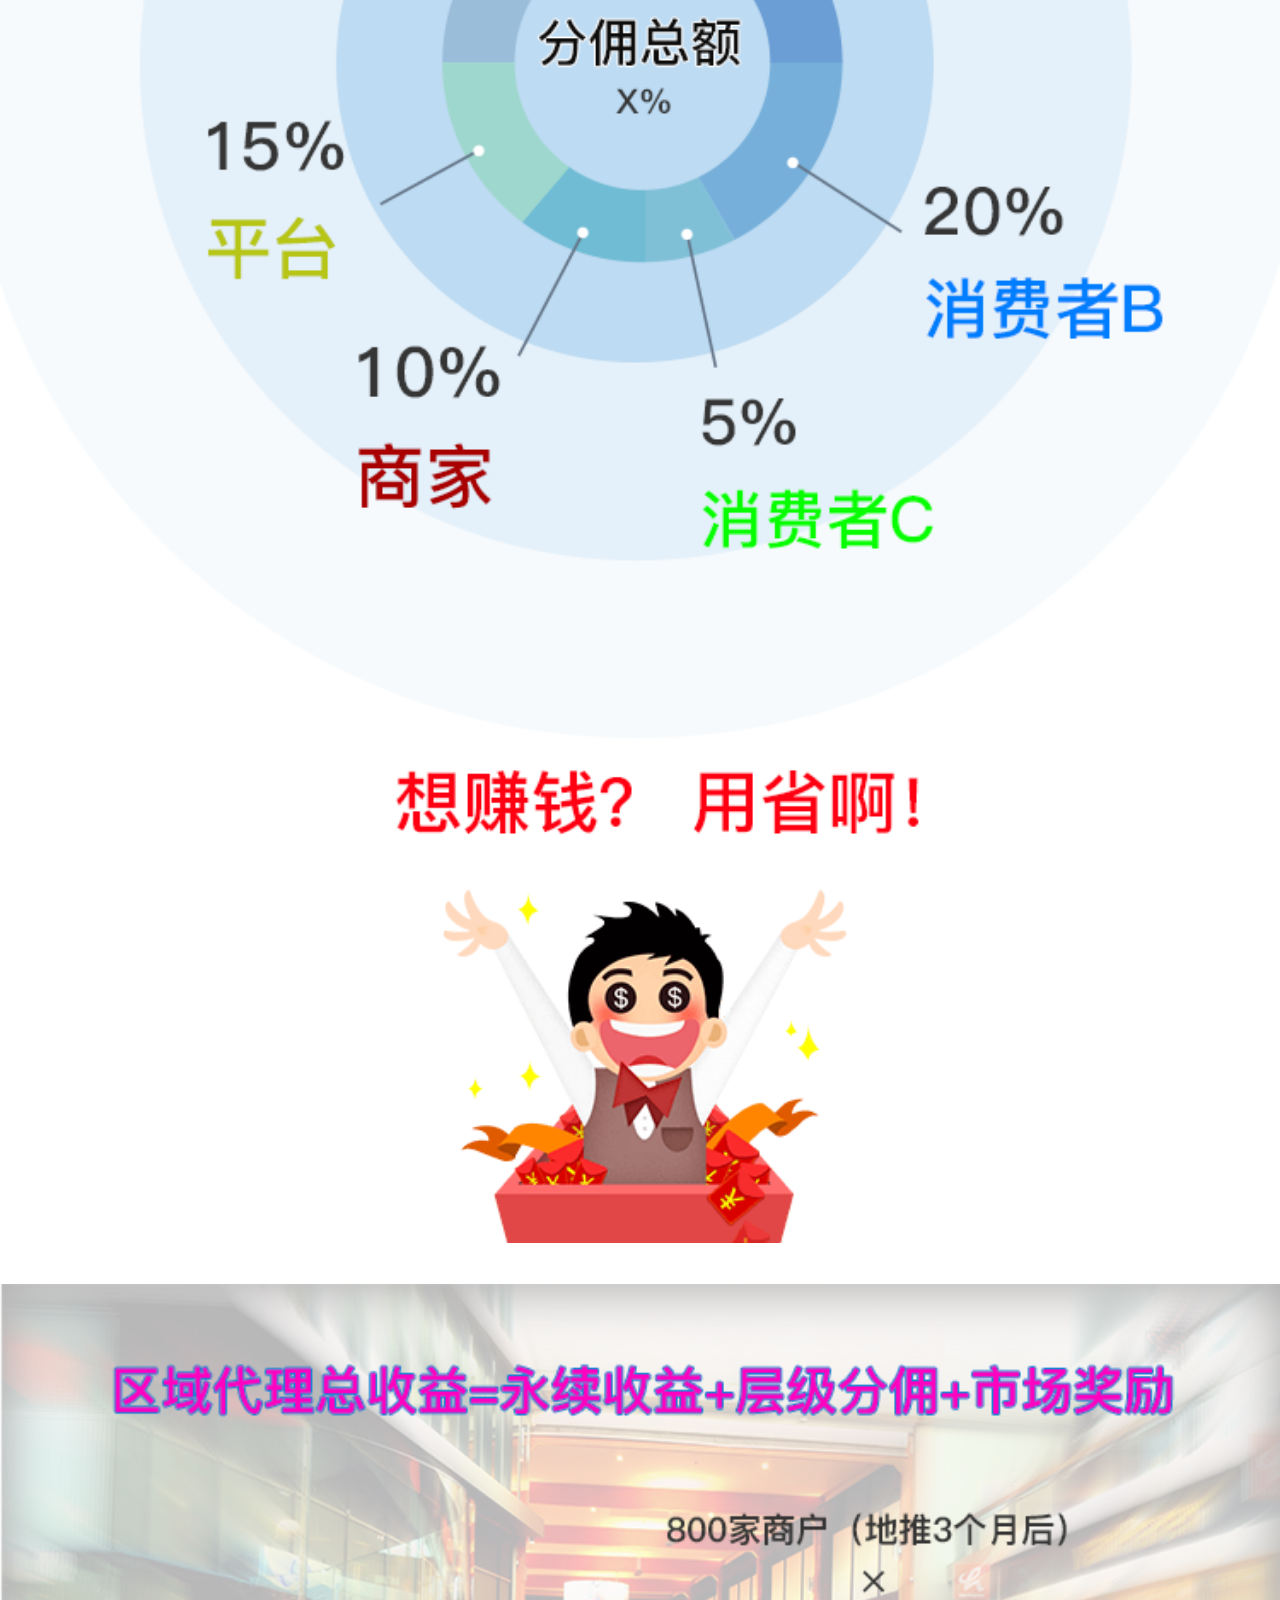
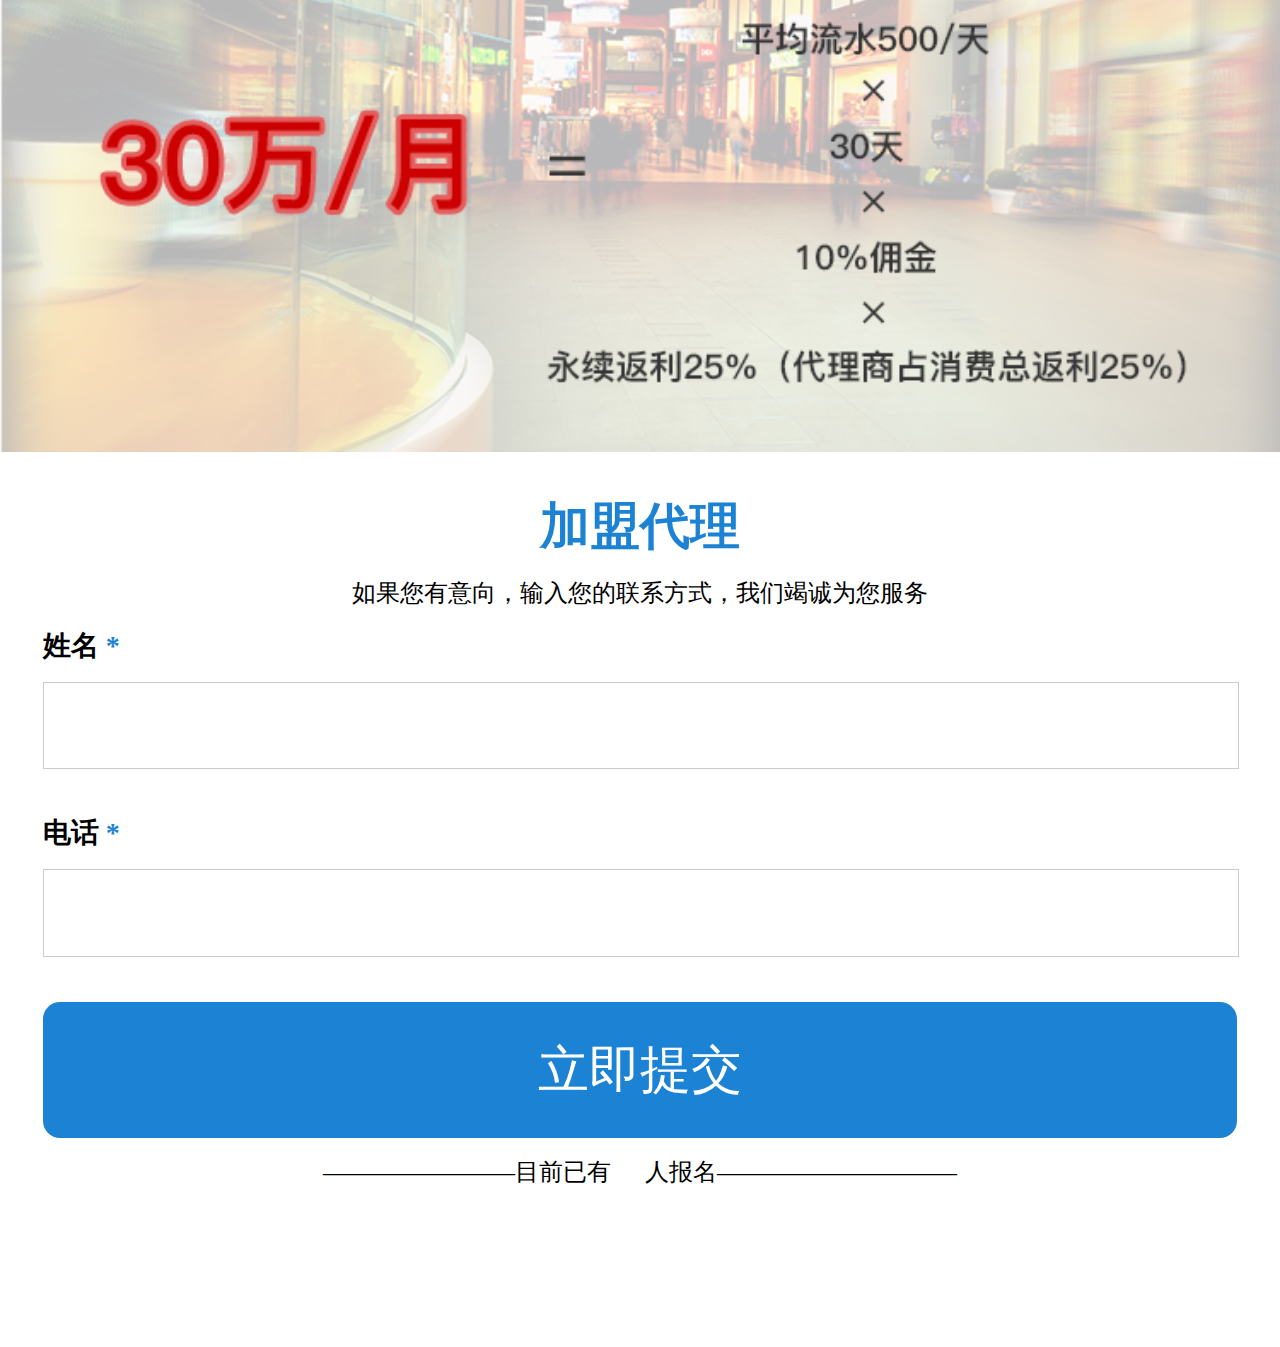
<file: h5/index.html>
<!DOCTYPE html>
<html>
	<head>
		<meta charset="UTF-8">
		<title></title>
	</head>
	<link rel="stylesheet" href="index.css" />
	<script src="function.js"></script>
	<script src="jquery.min.js"></script>
	<script type="text/javascript">
    	$(function(){
		    var clienW=document.documentElement.clientWidth;
		    var originW=750;//设计尺寸
		    var bili=clienW/originW*100+"px";
		    document.querySelector("html").style.fontSize=bili;
		})
    </script>
    <style>
    	.bigbox{
    		height: auto;
    		width: 100%;
    	}
    	.imgbox{
    		height: auto;
    		width: 100%;
    	}
    	.imgbox img{
    		width: 100%;
    	}
    	.jia{
    		width: 100%;
		    height: 5rem;
		    /*background: pink;*/
    	}
    	.jia h1{
    		width: 100%;
		    color: #1c82d4;
		    text-align: center;
		    font-size: 50px;
    	}
    	.jia p{
		    width: 100%;
		    text-align: center;
		    font-size: 24px;
		    margin-top: 0.1rem;
    	}
    	.inputbox{
    		width: 7rem;
		    margin: 0 auto;
		    /*background: red;*/
		    height: 1rem;
		    margin-top: 0.1rem;
    	}
    	.inputbox h2{
    		font-size: 28px;
    	}
    	.inputbox h2 span{
    		color: #1C82D4;
    	}
    	.inputbox input{
    		float: left;
		    width: 100%;
		    height: 0.5rem;
		    border: 1px solid #ccc;
		    font-size: 25px;
		    margin-top: 0.1rem;
    	}
    	input:focus{
    		outline: none;
    	}
    	.btnbox{
    		width: 7rem;
		    margin: 0 auto;
		    height: 0.8rem;
		    background: #1C82D4;
		    color: #fff;
		    text-align: center;
		    line-height: 0.8rem;
		    font-size: 0.3rem;
		    border-radius: 0.1rem;
		    margin-top: 0.1rem;
    	}
       p span{
	       	color: red;
		    margin-left: 0.1rem;
		    margin-right: 0.1rem;
       }
    </style>
	<body>
		<div class="bigbox">
			<div class="imgbox">
				<img src="1.png" alt="" />
			</div>
			<div class="imgbox">
				<img src="2.png" alt="" />
			</div>
			<div class="imgbox">
				<img src="3.png" alt="" />
			</div>
			<div class="imgbox">
				<img src="4.png" alt="" />
			</div>
			<div class="imgbox">
				<img src="5.png" alt="" />
			</div>
			<div class="jia">
				<h1>加盟代理</h1>
				<p>如果您有意向，输入您的联系方式，我们竭诚为您服务</p>
				<div class="inputbox">
					<h2>姓名 <span>*</span></h2>
					<input id="realname" type="text" value=""/>
				</div>
				<div class="inputbox">
					<h2>电话 <span>*</span></h2>
					<input id="mobile" type="text" value=""/>
				</div>
				<div class="btnbox">立即提交</div>
				<p>————————目前已有<span id="bmnums"></span>人报名——————————</p>
			</div>
		</div>
	</body>
</html>
<script>
	$(document).ready(function(){
	  $(".btnbox").click(function(){
	  	var realname = $("#realname").val();
		var mobile = $("#mobile").val();
	    $.ajax({
	        type:"post",
	        url:"http://api.51shenga.com:8999/api/common/baoMing",
	        data:{
	        	realname:realname,
	        	mobile:mobile
	        },
	        dataType:"text",
	        success:function(data){
	            alert("报名成功，工作人员稍后主动了联系您！祝您生活愉快！");
	        },
	    });
	  });
	   
    $.post("http://api.51shenga.com:8999/api/common/getAllBaoMingInfos",{},function(resp){
    	$("#bmnums").text(resp.object.totalElements);
    });
	  
	});
	  
</script>
</file>
<file: bm/index.css>
*{
	margin: 0;
	padding:0;
	list-style: none;
}
</file>
<file: bm2/index.css>
*{
	margin: 0;
	padding:0;
	list-style: none;
}
</file>
<file: bm3/index.css>
*{
	margin: 0;
	padding:0;
	list-style: none;
}
</file>
<file: bm4/index.css>
*{
	margin: 0;
	padding:0;
	list-style: none;
}
</file>
<file: bm5/index.css>
*{
	margin: 0;
	padding:0;
	list-style: none;
}
</file>
<file: bm6/index.css>
*{
	margin: 0;
	padding:0;
	list-style: none;
}
</file>
<file: h5/index.css>
*{
	margin: 0;
	padding:0;
	list-style: none;
}
</file>
